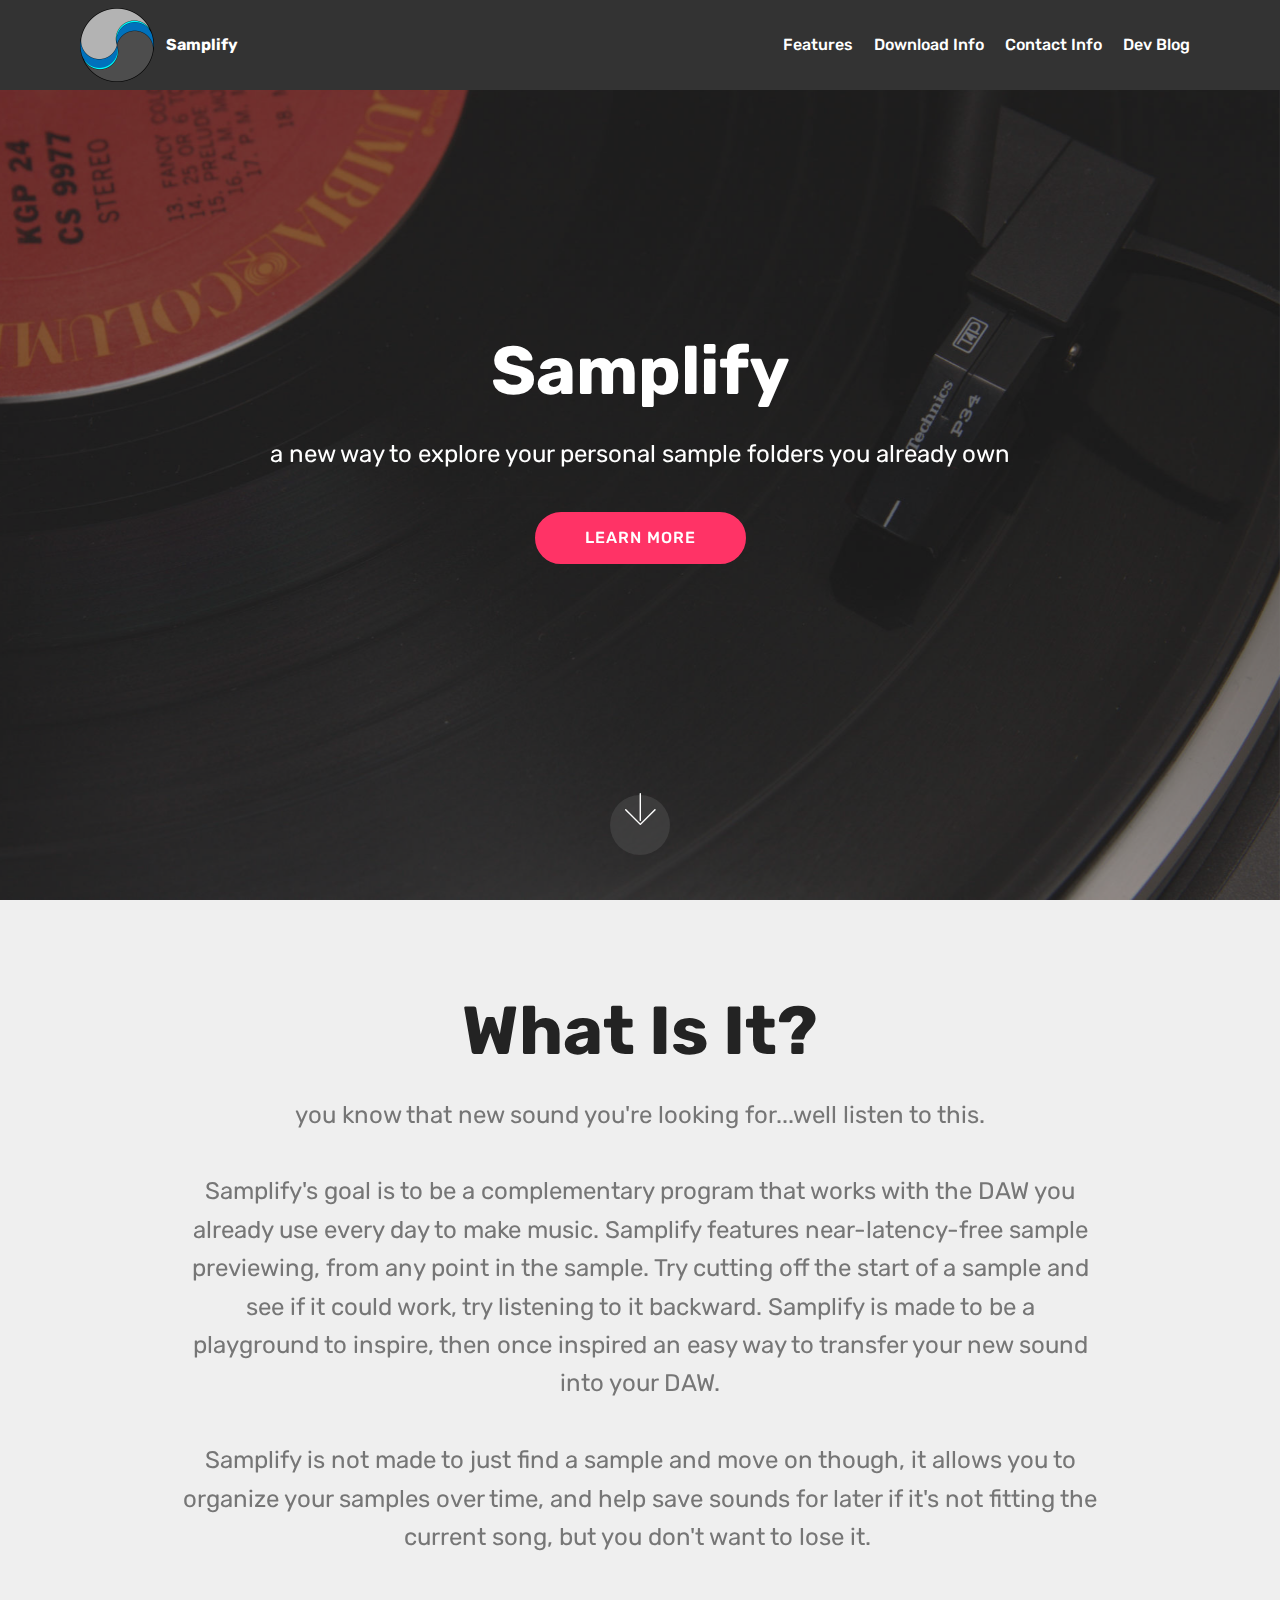
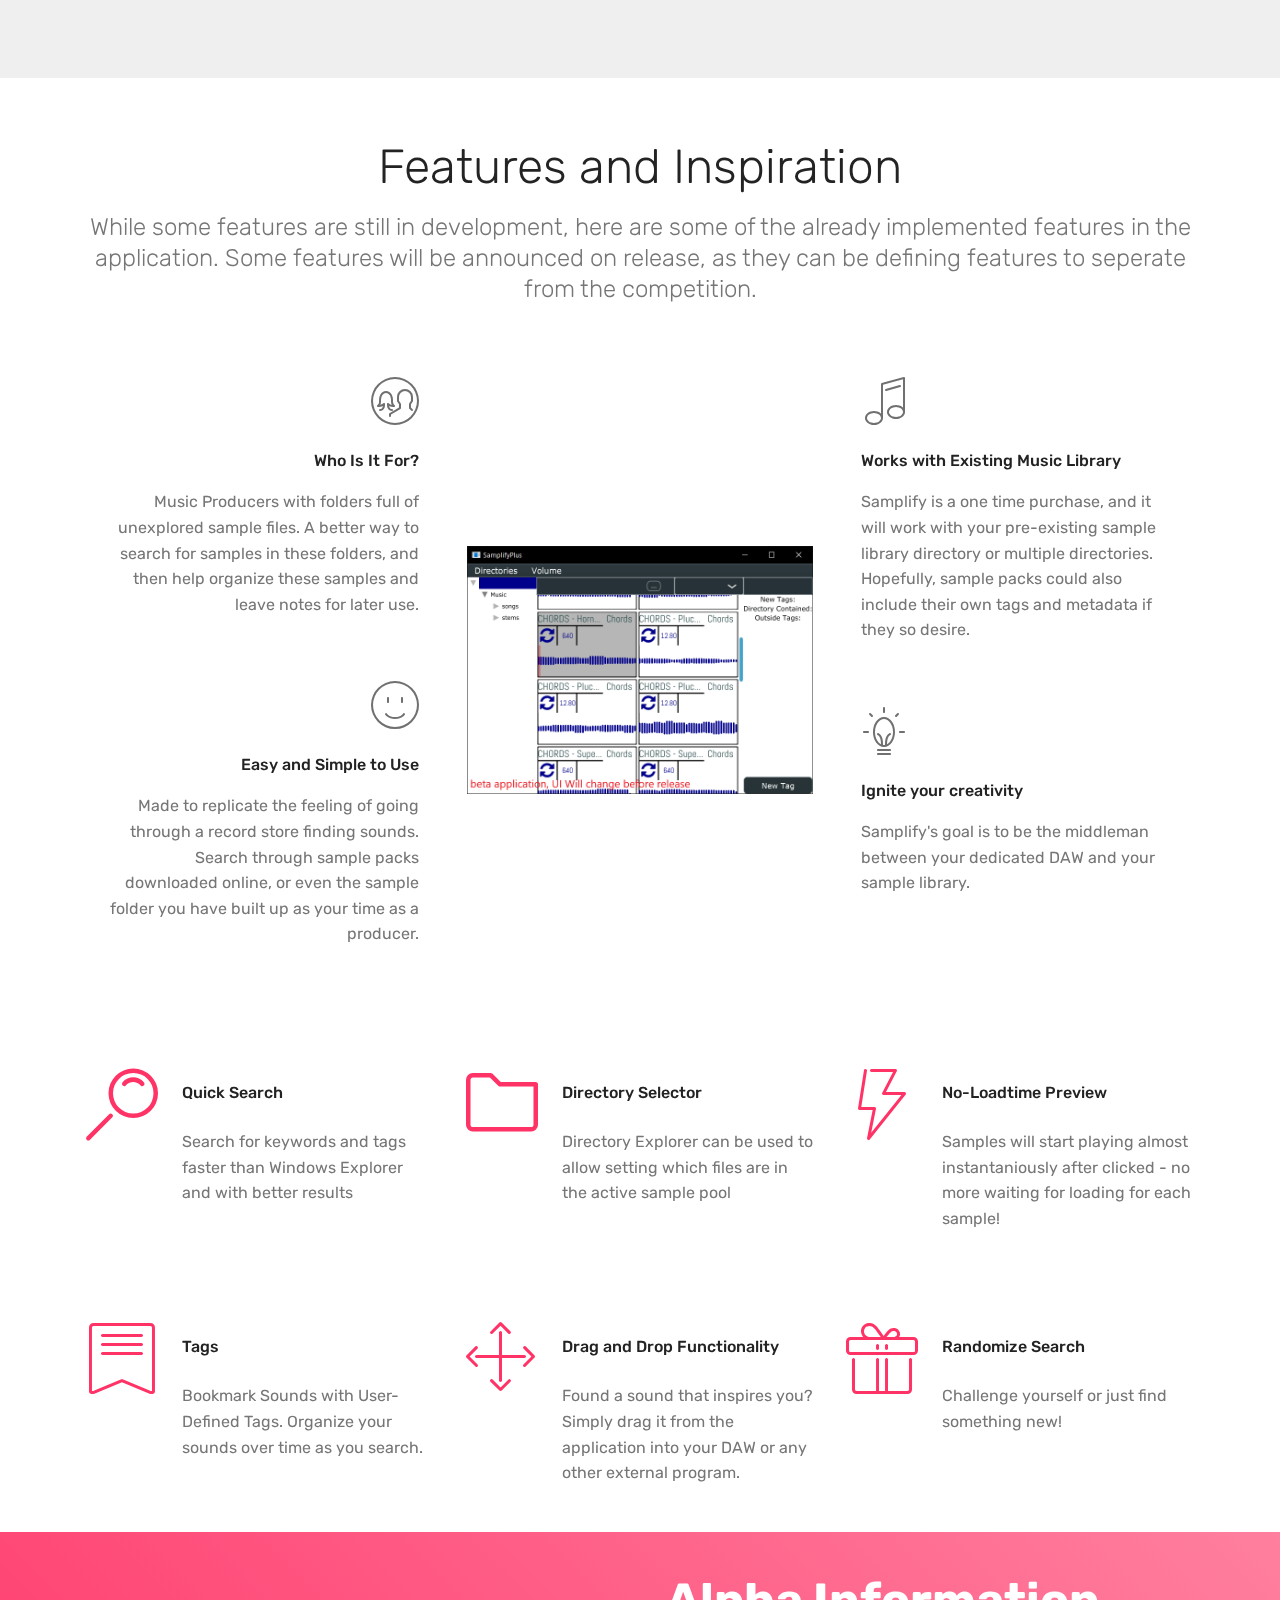
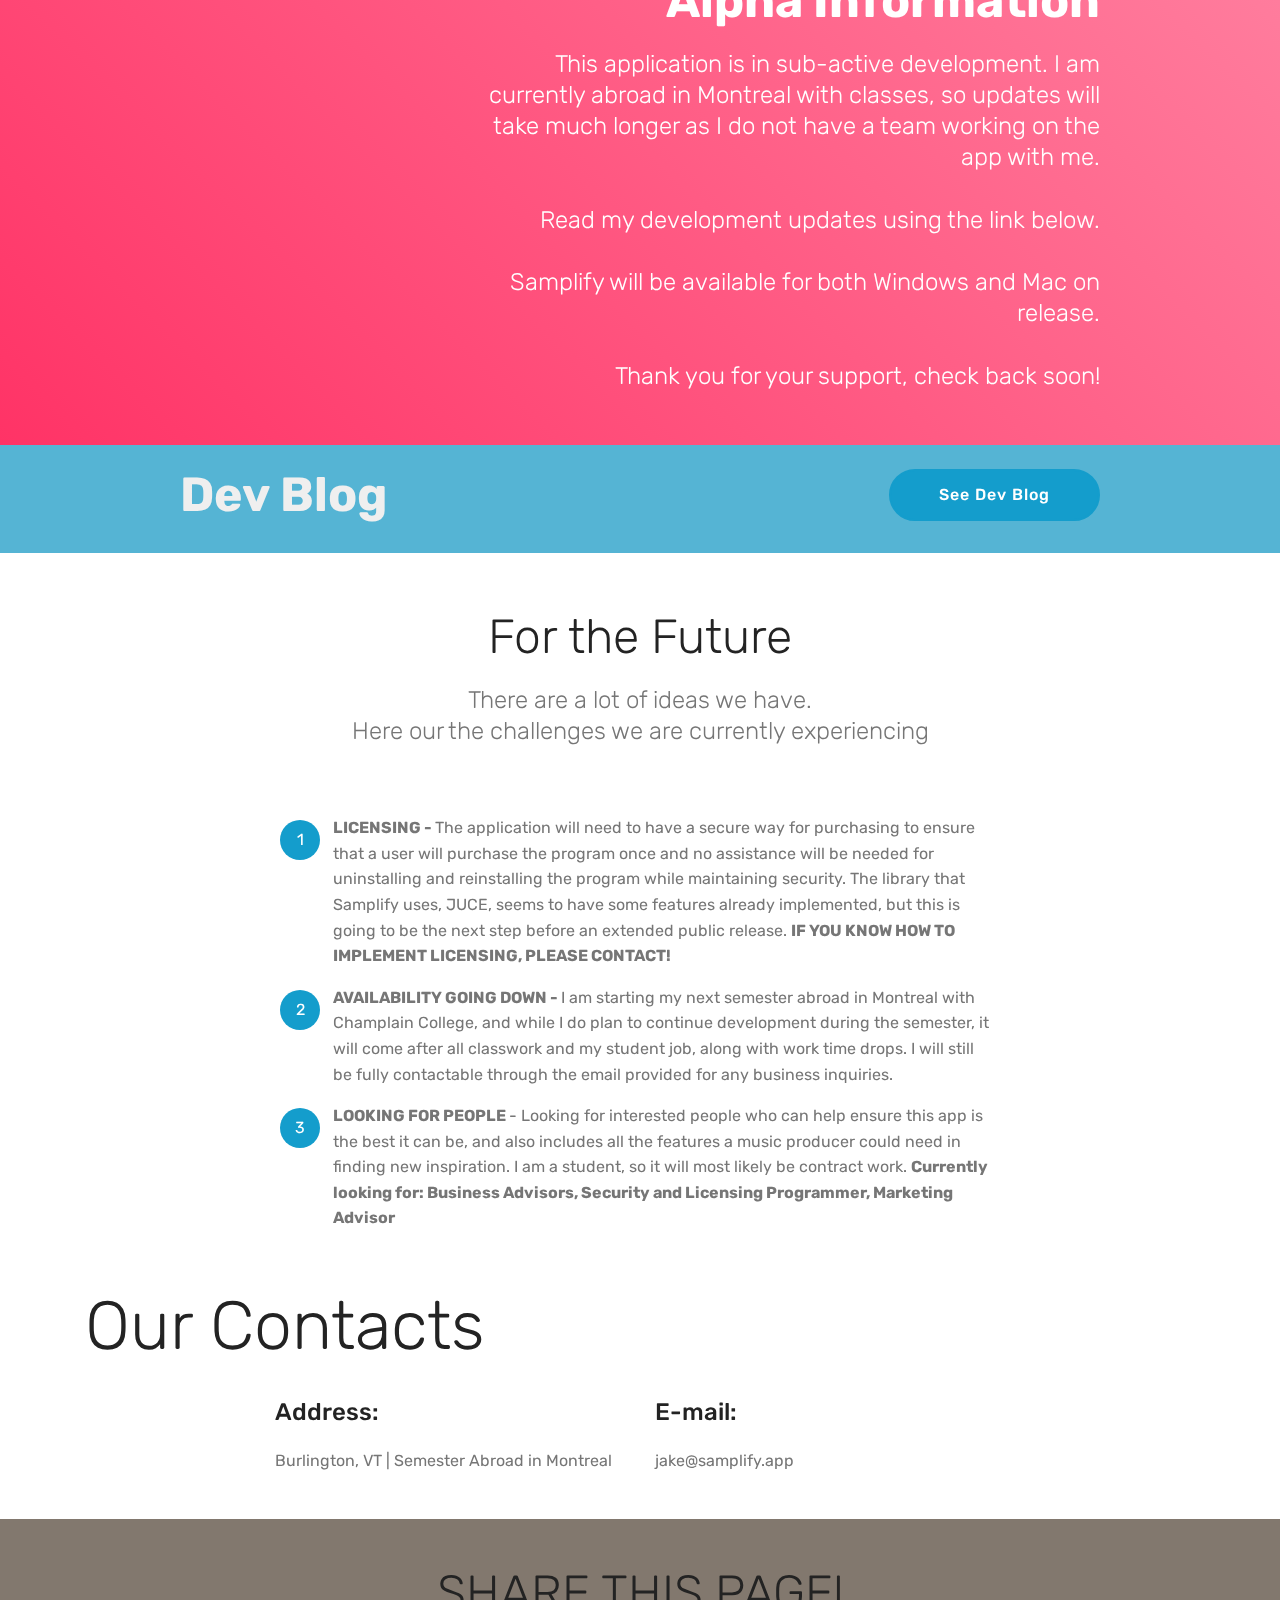
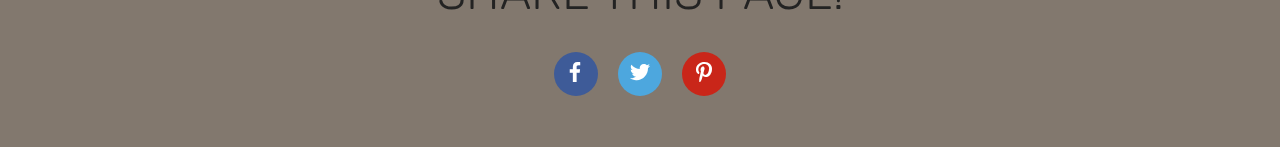
<file: Reference/mobirise site/index.html>
<!DOCTYPE html>
<html  >
<head>
  <!-- Site made with Mobirise Website Builder v4.10.7, https://mobirise.com -->
  <meta charset="UTF-8">
  <meta http-equiv="X-UA-Compatible" content="IE=edge">
  <meta name="generator" content="Mobirise v4.10.7, mobirise.com">
  <meta name="viewport" content="width=device-width, initial-scale=1, minimum-scale=1">
  <link rel="shortcut icon" href="assets/images/logo-148x148.png" type="image/x-icon">
  <meta name="description" content="">
  
  <title>Home</title>
  <link rel="stylesheet" href="assets/web/assets/mobirise-icons-bold/mobirise-icons-bold.css">
  <link rel="stylesheet" href="assets/web/assets/mobirise-icons/mobirise-icons.css">
  <link rel="stylesheet" href="assets/tether/tether.min.css">
  <link rel="stylesheet" href="assets/bootstrap/css/bootstrap.min.css">
  <link rel="stylesheet" href="assets/bootstrap/css/bootstrap-grid.min.css">
  <link rel="stylesheet" href="assets/bootstrap/css/bootstrap-reboot.min.css">
  <link rel="stylesheet" href="assets/socicon/css/styles.css">
  <link rel="stylesheet" href="assets/dropdown/css/style.css">
  <link rel="stylesheet" href="assets/theme/css/style.css">
  <link rel="stylesheet" href="assets/mobirise/css/mbr-additional.css" type="text/css">
  
  
  
</head>
<body>

<!-- Google Analytics -->
  <meta property="og:title" content="Samplify">
  <meta property="og:description" content="A New Way to Explore Your Sound Library.">
  <meta property="og:image" content="assets/images/tempsnip-752x538.png">
  <meta property="og:url" content="https://samplify.app">
  
  <meta property="twitter:title" content="Samplify">
  <meta property="twitter:description" content="A New Way to Explore Your Sound Library.">
  <meta property="twitter:image" content="assets/images/tempsnip-752x538.png">
  <meta property="twitter:url" content="https://samplify.app">
  
  <!-- Global site tag (gtag.js) - Google Analytics -->
	<script async src="https://www.googletagmanager.com/gtag/js?id=UA-145922695-1"></script>
	<script>
	  window.dataLayer = window.dataLayer || [];
	  function gtag(){dataLayer.push(arguments);}
	  gtag('js', new Date());

	  gtag('config', 'UA-145922695-1');
	</script>
<!-- /Google Analytics -->


  <section class="menu cid-rz4LOz7IQg" once="menu" id="menu1-0">

    

    <nav class="navbar navbar-expand beta-menu navbar-dropdown align-items-center navbar-fixed-top navbar-toggleable-sm">
        <button class="navbar-toggler navbar-toggler-right" type="button" data-toggle="collapse" data-target="#navbarSupportedContent" aria-controls="navbarSupportedContent" aria-expanded="false" aria-label="Toggle navigation">
            <div class="hamburger">
                <span></span>
                <span></span>
                <span></span>
                <span></span>
            </div>
        </button>
        <div class="menu-logo">
            <div class="navbar-brand">
                <span class="navbar-logo">
                    <a href="#top">
                         <img src="assets/images/logo-148x148.png" alt="Mobirise" title="" style="height: 4.6rem;">
                    </a>
                </span>
                <span class="navbar-caption-wrap"><a class="navbar-caption text-white display-4" href="index.html">
                        Samplify</a></span>
            </div>
        </div>
        <div class="collapse navbar-collapse" id="navbarSupportedContent">
            <ul class="navbar-nav nav-dropdown nav-right" data-app-modern-menu="true"><li class="nav-item">
                    <a class="nav-link link text-white display-4" href="index.html#header16-x">Features</a>
                </li>
                <li class="nav-item">
                    <a class="nav-link link text-white display-4" href="index.html#info2-f">
                        
                        Download Info</a>
                </li><li class="nav-item"><a class="nav-link link text-white display-4" href="index.html#contacts2-5" aria-expanded="true">Contact Info</a></li><li class="nav-item"><a class="nav-link link text-white display-4" href="page1.html#accordion1-q" aria-expanded="true">Dev Blog</a></li></ul>
            
        </div>
    </nav>
</section>

<section class="engine"><a href="https://mobirise.info/n">free simple website templates</a></section><section class="cid-rz4LRjuvwu mbr-fullscreen mbr-parallax-background" id="header2-1">

    

    <div class="mbr-overlay" style="opacity: 0.5; background-color: rgb(35, 35, 35);"></div>

    <div class="container align-center">
        <div class="row justify-content-md-center">
            <div class="mbr-white col-md-10">
                <h1 class="mbr-section-title mbr-bold pb-3 mbr-fonts-style display-1">
                    Samplify</h1>
                
                <p class="mbr-text pb-3 mbr-fonts-style display-5">
                    a new way to explore your personal sample folders you already own</p>
                <div class="mbr-section-btn"><a class="btn btn-md btn-secondary display-4" href="index.html#features12-c">LEARN MORE</a></div>
            </div>
        </div>
    </div>
    <div class="mbr-arrow hidden-sm-down" aria-hidden="true">
        <a href="#next">
            <i class="mbri-down mbr-iconfont"></i>
        </a>
    </div>
</section>

<section class="header1 cid-rDcrVz8Zlj" id="header16-x">

    

    

    <div class="container">
        <div class="row justify-content-md-center">
            <div class="col-md-10 align-center">
                <h1 class="mbr-section-title mbr-bold pb-3 mbr-fonts-style display-1">What Is It?</h1>
                
                <p class="mbr-text pb-3 mbr-fonts-style display-5">you know that new sound you're looking for...well listen to this.
<br>
<br>Samplify's goal is to be a complementary program that works with the DAW you already use every day to make music. Samplify features near-latency-free sample previewing, from any point in the sample. Try cutting off the start of a sample and see if it could work, try listening to it backward. Samplify is made to be a playground to inspire, then once inspired an easy way to transfer your new sound into your DAW.
<br>
<br>Samplify is not made to just find a sample and move on though, it allows you to organize your samples over time, and help save sounds for later if it's not fitting the current song, but you don't want to lose it.&nbsp;</p>
                
            </div>
        </div>
    </div>

</section>

<section class="features12 cid-rz4QsZWp4G" id="features12-c">
    
    

    

    <div class="container">
        <h2 class="mbr-section-title pb-2 mbr-fonts-style display-2">Features and Inspiration</h2>
        <h3 class="mbr-section-subtitle pb-3 mbr-fonts-style display-5">While some features are still in development, here are some of the already implemented features in the application. Some features will be announced on release, as they can be defining features to seperate from the competition.</h3>

        <div class="media-container-row pt-5">
            <div class="block-content align-right">
                <div class="card pl-3 pr-3 pb-5">
                    <div class="mbr-card-img-title">
                        <div class="card-img pb-3">
                             <span class="mbr-iconfont mbri-users"></span>
                        </div>
                        <div class="mbr-crt-title">
                            <h4 class="card-title py-2 mbr-crt-title mbr-fonts-style display-7">Who Is It For?</h4>
                        </div>
                    </div>                

                    <div class="card-box">
                        <p class="mbr-text mbr-section-text mbr-fonts-style display-7">Music Producers with folders full of unexplored sample files. A better way to search for samples in these folders, and then help organize these samples and leave notes for later use.</p>
                    </div>
                </div>

                <div class="card pl-3 pr-3">
                    <div class="mbr-card-img-title">
                        <div class="card-img pb-3">
                            <span class="mbr-iconfont mbri-smile-face"></span>
                        </div>
                        <div class="mbr-crt-title">
                            <h4 class="card-title py-2 mbr-crt-title mbr-fonts-style display-7">
                                Easy and Simple to Use
                            </h4>
                        </div>
                    </div>
                    <div class="card-box">
                        <p class="mbr-text mbr-section-text mbr-fonts-style display-7">
                            Made to replicate the feeling of going through a record store finding sounds. Search through sample packs downloaded online, or even the sample folder you have built up as your time as a producer.</p>
                    </div>
                </div>
            </div>

            <div class="mbr-figure m-auto" style="width: 37%;">
                <img src="assets/images/tempsnip-752x538.png" alt="Mobirise" title="">
            </div>

            <div class="block-content align-left">
                <div class="card pl-3 pr-3 pb-5">
                    <div class="mbr-card-img-title">
                        <div class="card-img pb-3">
                             <span class="mbr-iconfont mbri-music"></span>
                        </div>
                        <div class="mbr-crt-title">
                            <h4 class="card-title py-2 mbr-crt-title mbr-fonts-style display-7">
                                Works with Existing Music Library</h4>
                        </div>
                    </div>                

                    <div class="card-box">
                        <p class="mbr-text mbr-section-text mbr-fonts-style display-7">
                            Samplify is a one time purchase, and it will work with your pre-existing sample library directory or multiple directories. Hopefully, sample packs could also include their own tags and metadata if they so desire.</p>
                    </div>
                </div>

                <div class="card pl-3 pr-3">
                    <div class="mbr-card-img-title">
                        <div class="card-img pb-3">
                            <span class="mbr-iconfont mbri-idea"></span>
                        </div>
                        <div class="mbr-crt-title">
                            <h4 class="card-title py-2 mbr-crt-title mbr-fonts-style display-7">Ignite your creativity</h4>
                        </div>
                    </div>
                    <div class="card-box">
                        <p class="mbr-text mbr-section-text mbr-fonts-style display-7">
                            Samplify's goal is to be the middleman between your dedicated DAW and your sample library.</p>
                    </div>
                </div>
            </div>
        </div>
    </div>
</section>

<section class="features9 cid-rz4MIojRzE" id="features9-3">

    

    
    <div class="container">
        <div class="row justify-content-center">
            <div class="card p-3 col-12 col-md-6 col-lg-4">
                <div class="media-container-row">
                    <div class="card-img pr-2">
                        <span class="mbr-iconfont mbrib-search"></span>
                    </div>
                    <div class="card-box">
                        <h4 class="card-title py-3 mbr-fonts-style display-7">
                            Quick Search</h4>
                        <p class="mbr-text mbr-fonts-style display-7">
                           Search for keywords and tags faster than Windows Explorer and with better results
                        </p>
                    </div>
                </div>
            </div>

            <div class="card p-3 col-12 col-md-6 col-lg-4">
                <div class="media-container-row">
                    <div class="card-img pr-2">
                        <span class="mbr-iconfont mbrib-folder"></span>
                    </div>
                    <div class="card-box">
                        <h4 class="card-title py-3 mbr-fonts-style display-7">
                            Directory Selector</h4>
                        <p class="mbr-text mbr-fonts-style display-7">
                           Directory Explorer can be used to allow setting which files are in the active sample pool</p>
                    </div>
                </div>
            </div>

            <div class="card p-3 col-12 col-md-6 col-lg-4">
                <div class="media-container-row">
                    <div class="card-img pr-2">
                        <span class="mbr-iconfont mbri-speed"></span>
                    </div>
                    <div class="card-box">
                        <h4 class="card-title py-3 mbr-fonts-style display-7">
                            No-Loadtime Preview</h4>
                        <p class="mbr-text mbr-fonts-style display-7">Samples will start playing almost instantaniously after clicked - no more waiting for loading for each sample!</p>
                    </div>
                </div>
            </div>

            
        </div>
    </div>
</section>

<section class="features9 cid-rz4TwRSJOg" id="features9-e">

    

    
    <div class="container">
        <div class="row justify-content-center">
            <div class="card p-3 col-12 col-md-6 col-lg-4">
                <div class="media-container-row">
                    <div class="card-img pr-2">
                        <span class="mbr-iconfont mbri-bookmark"></span>
                    </div>
                    <div class="card-box">
                        <h4 class="card-title py-3 mbr-fonts-style display-7">
                            Tags</h4>
                        <p class="mbr-text mbr-fonts-style display-7">Bookmark Sounds with User-Defined Tags. Organize your sounds over time as you search.</p>
                    </div>
                </div>
            </div>

            <div class="card p-3 col-12 col-md-6 col-lg-4">
                <div class="media-container-row">
                    <div class="card-img pr-2">
                        <span class="mbr-iconfont mbri-drag-n-drop"></span>
                    </div>
                    <div class="card-box">
                        <h4 class="card-title py-3 mbr-fonts-style display-7">
                            Drag and Drop Functionality</h4>
                        <p class="mbr-text mbr-fonts-style display-7">
                           Found a sound that inspires you?<br>Simply drag it from the application into your DAW or any other external program.</p>
                    </div>
                </div>
            </div>

            <div class="card p-3 col-12 col-md-6 col-lg-4">
                <div class="media-container-row">
                    <div class="card-img pr-2">
                        <span class="mbr-iconfont mbri-gift"></span>
                    </div>
                    <div class="card-box">
                        <h4 class="card-title py-3 mbr-fonts-style display-7">
                            Randomize Search</h4>
                        <p class="mbr-text mbr-fonts-style display-7">
                           Challenge yourself or just find something new!</p>
                    </div>
                </div>
            </div>

            
        </div>
    </div>
</section>

<section class="mbr-section info2 cid-rz4X9EUew6" id="info2-f">

    

    

    <div class="container">
        <div class="row main justify-content-center">
            <div class="media-container-column col-12 col-lg-3 col-md-4">
                
            </div>
            <div class="media-container-column title col-12 col-lg-7 col-md-6">
                <h2 class="align-right mbr-bold mbr-white pb-3 mbr-fonts-style display-2">Alpha Information</h2>
                <h3 class="mbr-section-subtitle align-right mbr-light mbr-white mbr-fonts-style display-5">This application is in sub-active development. I am currently abroad in Montreal with classes, so updates will take much longer as I do not have a team working on the app with me.<br><br><div><span style="font-size: 1.5rem; background-color: initial;">Read my development updates using the link below.</span><br></div><div><br></div><div>Samplify will be available for both Windows and Mac on release.</div><div><br></div><div>Thank you for your support, check back soon!</div></h3>
            </div>
        </div>
    </div>
</section>

<section class="mbr-section info1 cid-rBByIBV6qf" id="info1-o">

    

    
    <div class="container">
        <div class="row justify-content-center content-row">
            <div class="media-container-column title col-12 col-lg-7 col-md-6">
                
                <h2 class="align-left mbr-bold mbr-fonts-style display-2">Dev Blog</h2>
            </div>
            <div class="media-container-column col-12 col-lg-3 col-md-4">
                <div class="mbr-section-btn align-right py-4"><a class="btn btn-primary display-4" href="page1.html#accordion1-q">See Dev Blog</a></div>
            </div>
        </div>
    </div>
</section>

<section class="mbr-section content4 cid-rzJ17ITjFY" id="content4-i">

    

    <div class="container">
        <div class="media-container-row">
            <div class="title col-12 col-md-8">
                <h2 class="align-center pb-3 mbr-fonts-style display-2">For the Future</h2>
                <h3 class="mbr-section-subtitle align-center mbr-light mbr-fonts-style display-5">There are a lot of ideas we have.<br>Here our the challenges we are currently experiencing</h3>
                
            </div>
        </div>
    </div>
</section>

<section class="mbr-section article content11 cid-rzJ1pjeJtt" id="content11-j">
     

    <div class="container">
        <div class="media-container-row">
            <div class="mbr-text counter-container col-12 col-md-8 mbr-fonts-style display-7">
                <ol>
                    <li><strong>LICENSING - </strong>The application will need to have a secure way for purchasing to ensure that a user will purchase the program once and no assistance will be needed for uninstalling and reinstalling the program while maintaining security. The library that Samplify uses, JUCE, seems to have some features already implemented, but this is going to be the next step before an extended public release.&nbsp;<strong>IF YOU KNOW HOW TO IMPLEMENT LICENSING, PLEASE CONTACT!</strong></li>
                    <li><strong>AVAILABILITY GOING DOWN - </strong>I am starting my next semester abroad in Montreal with Champlain College, and while I do plan to continue development during the semester, it will come after all classwork and my student job, along with work time drops. I will still be fully contactable through the email provided for any business inquiries.</li>
                    <li><strong>LOOKING FOR PEOPLE&nbsp;</strong>- 
Looking for interested people who can help ensure this app is the best it can be, and also includes all the features a music producer could need in finding new inspiration. I am a student, so it will most likely be contract work.&nbsp;<strong>Currently looking for: Business Advisors,  Security and Licensing Programmer, Marketing Advisor</strong></li>
                </ol>
            </div>
        </div>
    </div>
</section>

<section class="mbr-section contacts2 cid-rz4N1LQY9K" id="contacts2-5">
    <!---->
    
    <!---->
    <!--Overlay-->
    
    <!--Container-->
    <div class="container">
        <div class="row">
            <!--Titles-->
            <div class="title col-12">
                <h2 class="align-left mbr-fonts-style display-1">
                    Our Contacts
                </h2>
                
            </div>
            <div class="col-12">
                <div class="row justify-content-center">
                    <div class="col-12 col-md-4">
                        <div class="b b-adress">
                            <h5 class="align-left mbr-fonts-style m-0 display-5">
                                Address:
                            </h5>
                            <p class="mbr-text align-left mbr-fonts-style display-7">
                                Burlington, VT | Semester Abroad in Montreal</p>
                        </div>
                    </div>
                    
                    <div class="col-12 col-md-4">
                        <div class="b b-mail">
                            <h5 class="align-left mbr-fonts-style m-0 display-5">
                                E-mail:
                            </h5>
                            <p class="mbr-text align-left mbr-fonts-style display-7">
                                jake@samplify.app</p>
                        </div>
                    </div>
                </div>
            </div>
        </div>
    </div>
</section>

<section class="cid-rz4NauP1jY" id="social-buttons3-6">
    
    

    

    <div class="container">
        <div class="media-container-row">
            <div class="col-md-8 align-center">
                <h2 class="pb-3 mbr-section-title mbr-fonts-style display-2">
                    SHARE THIS PAGE!
                </h2>
                <div>
                    <div class="mbr-social-likes">
                        <span class="btn btn-social socicon-bg-facebook facebook mx-2" title="Share link on Facebook">
                            <i class="socicon socicon-facebook"></i>
                        </span>
                        <span class="btn btn-social twitter socicon-bg-twitter mx-2" title="Share link on Twitter">
                            <i class="socicon socicon-twitter"></i>
                        </span>
                        
                        
                        
                        <span class="btn btn-social pinterest socicon-bg-pinterest mx-2" title="Share link on Pinterest">
                            <i class="socicon socicon-pinterest"></i>
                        </span>
                        
                    </div>
                </div>
            </div>
        </div>
    </div>
</section>


  <script src="assets/web/assets/jquery/jquery.min.js"></script>
  <script src="assets/tether/tether.min.js"></script>
  <script src="assets/popper/popper.min.js"></script>
  <script src="assets/bootstrap/js/bootstrap.min.js"></script>
  <script src="assets/smoothscroll/smooth-scroll.js"></script>
  <script src="assets/touchswipe/jquery.touch-swipe.min.js"></script>
  <script src="assets/parallax/jarallax.min.js"></script>
  <script src="assets/sociallikes/social-likes.js"></script>
  <script src="assets/dropdown/js/nav-dropdown.js"></script>
  <script src="assets/dropdown/js/navbar-dropdown.js"></script>
  <script src="assets/theme/js/script.js"></script>
  
  
</body>
</html>
</file>
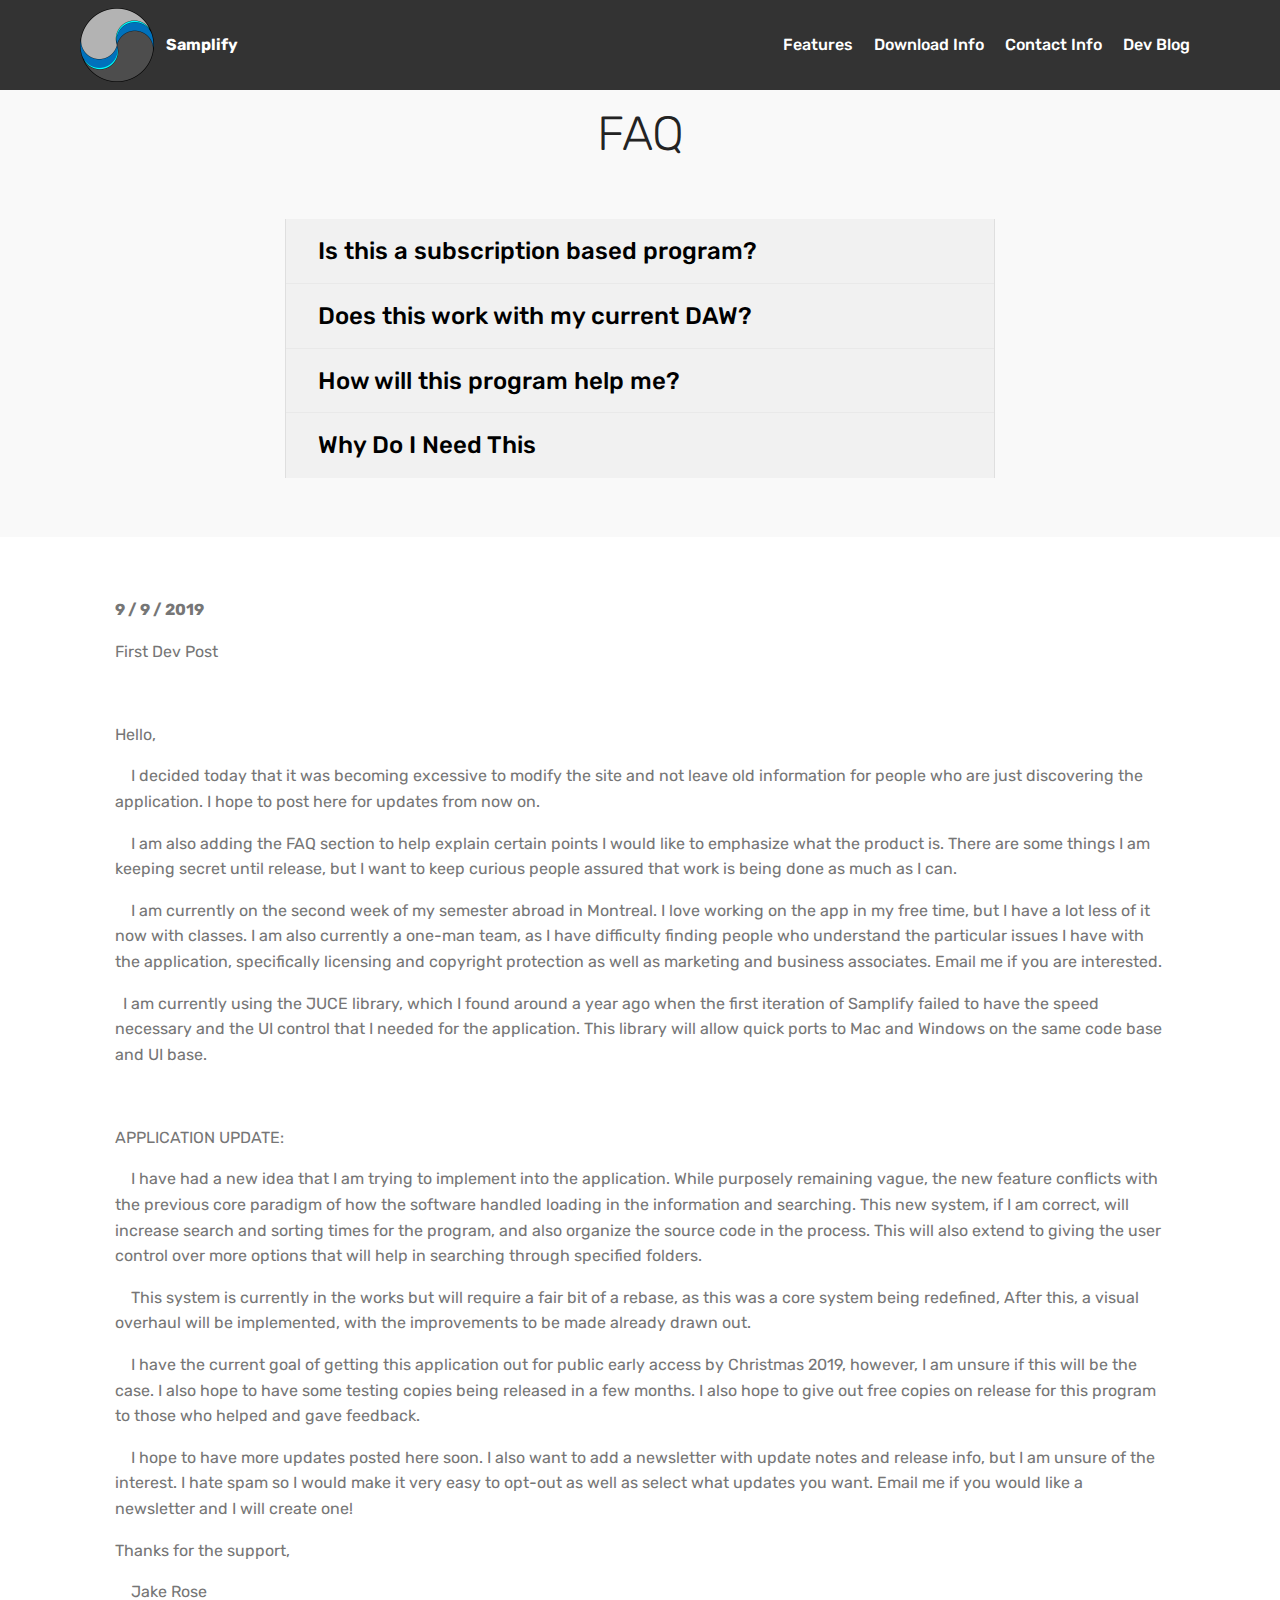
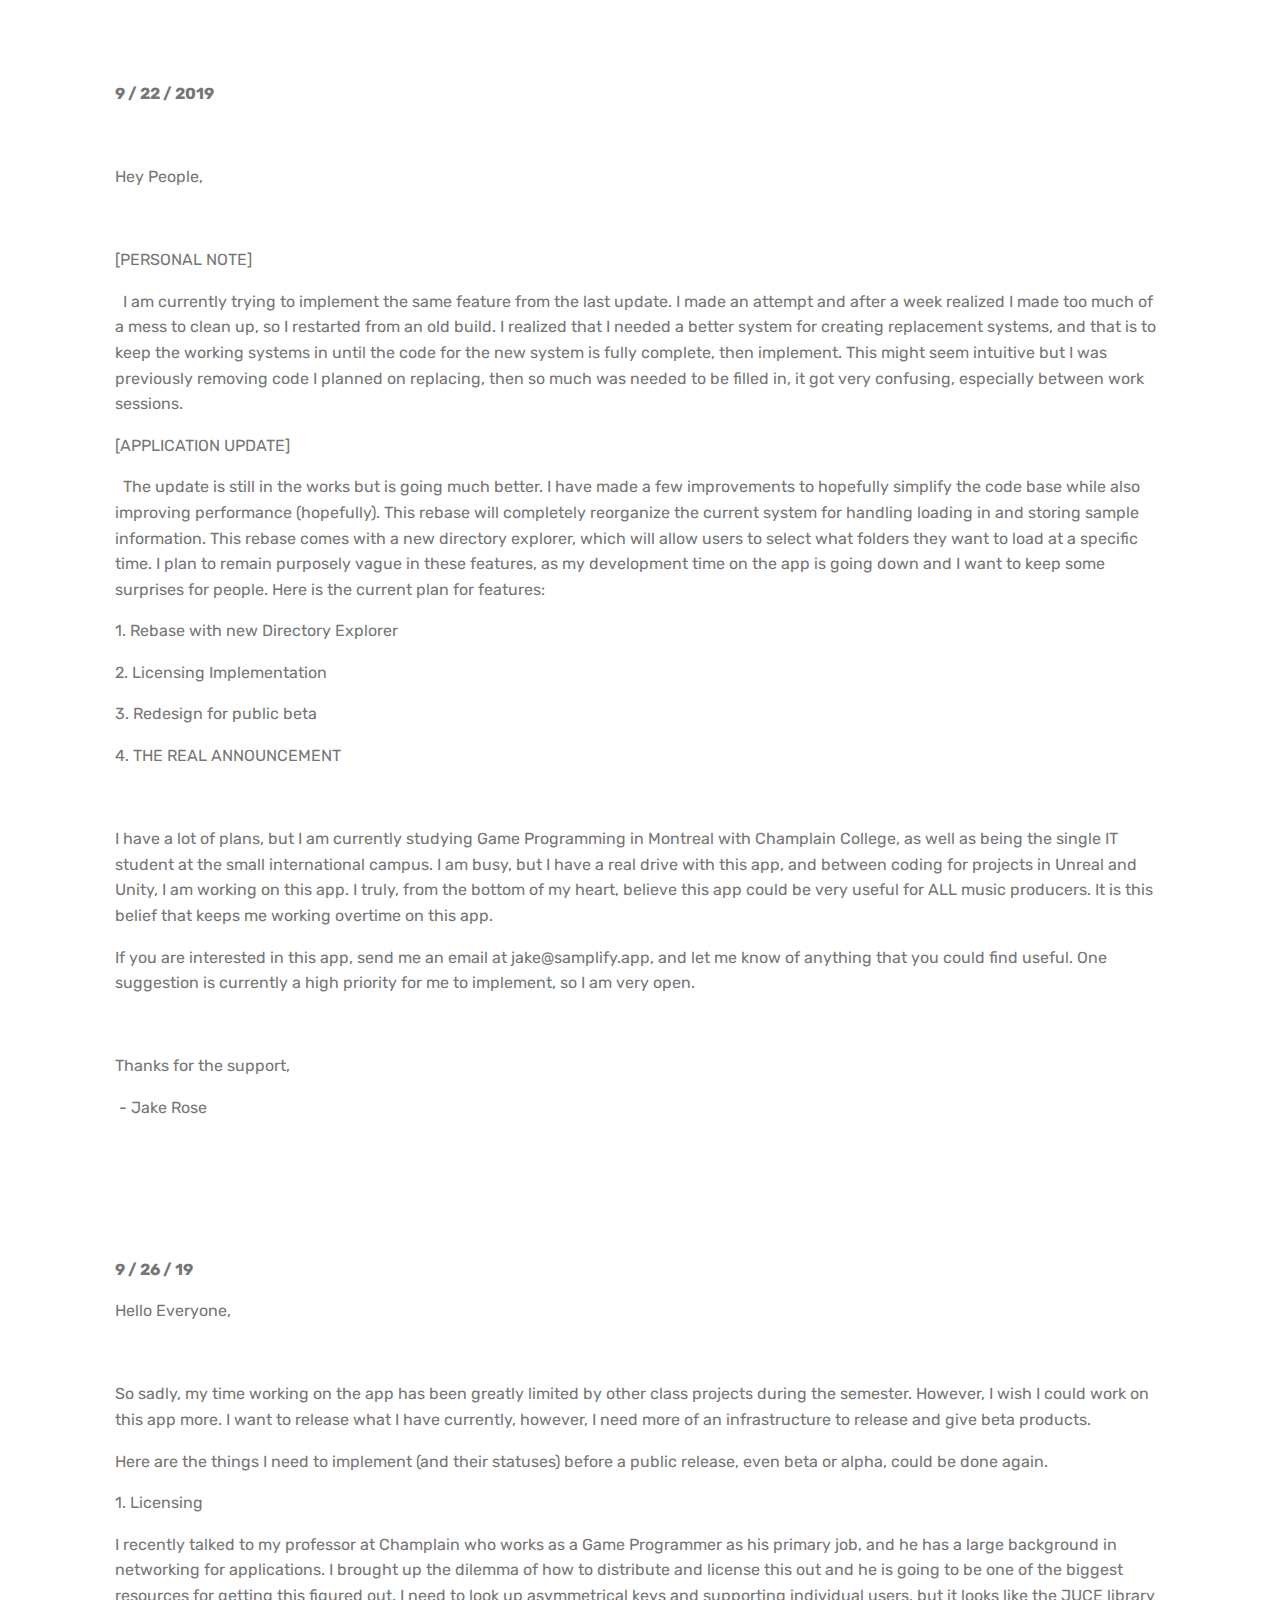
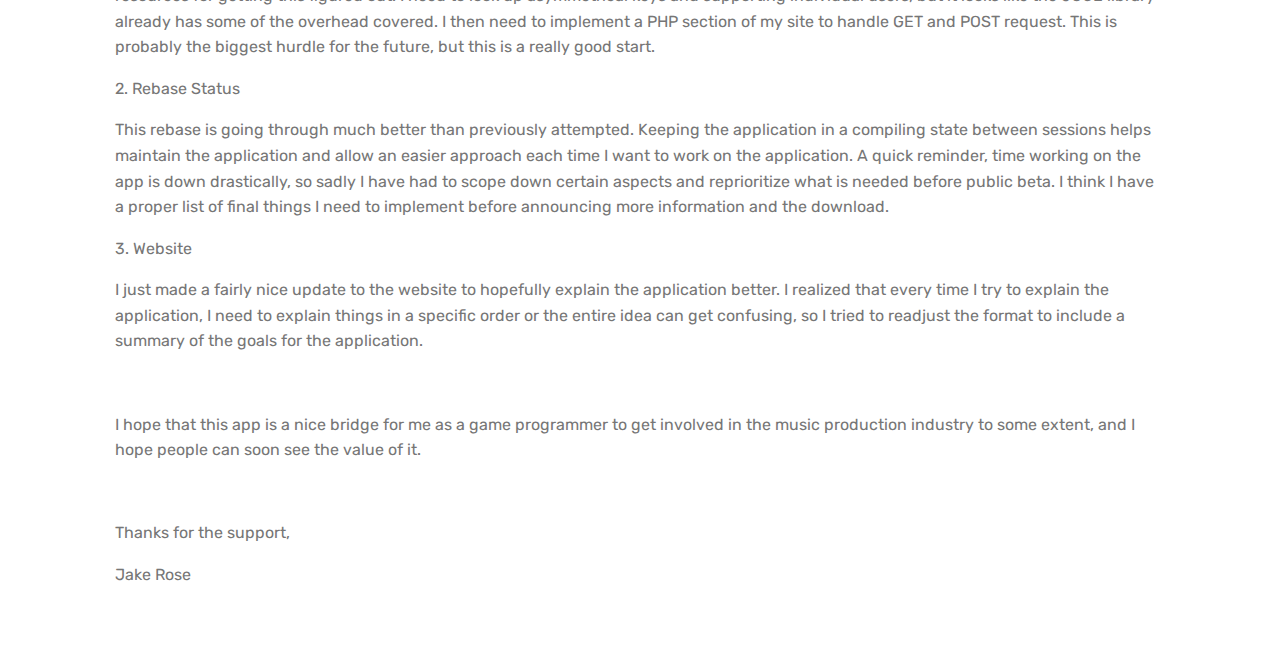
<file: Reference/mobirise site/page1.html>
<!DOCTYPE html>
<html  >
<head>
  <!-- Site made with Mobirise Website Builder v4.10.7, https://mobirise.com -->
  <meta charset="UTF-8">
  <meta http-equiv="X-UA-Compatible" content="IE=edge">
  <meta name="generator" content="Mobirise v4.10.7, mobirise.com">
  <meta name="viewport" content="width=device-width, initial-scale=1, minimum-scale=1">
  <link rel="shortcut icon" href="assets/images/logo-148x148.png" type="image/x-icon">
  <meta name="description" content="Site Generator Description">
  
  <title>Blog</title>
  <link rel="stylesheet" href="assets/web/assets/mobirise-icons/mobirise-icons.css">
  <link rel="stylesheet" href="assets/tether/tether.min.css">
  <link rel="stylesheet" href="assets/bootstrap/css/bootstrap.min.css">
  <link rel="stylesheet" href="assets/bootstrap/css/bootstrap-grid.min.css">
  <link rel="stylesheet" href="assets/bootstrap/css/bootstrap-reboot.min.css">
  <link rel="stylesheet" href="assets/dropdown/css/style.css">
  <link rel="stylesheet" href="assets/theme/css/style.css">
  <link rel="stylesheet" href="assets/mobirise/css/mbr-additional.css" type="text/css">
  
  
  
</head>
<body>

<!-- Google Analytics -->
  <meta property="og:title" content="Samplify">
  <meta property="og:description" content="A New Way to Explore Your Sound Library.">
  <meta property="og:image" content="assets/images/tempsnip-752x538.png">
  <meta property="og:url" content="https://samplify.app">
  
  <meta property="twitter:title" content="Samplify">
  <meta property="twitter:description" content="A New Way to Explore Your Sound Library.">
  <meta property="twitter:image" content="assets/images/tempsnip-752x538.png">
  <meta property="twitter:url" content="https://samplify.app">
  
  <!-- Global site tag (gtag.js) - Google Analytics -->
	<script async src="https://www.googletagmanager.com/gtag/js?id=UA-145922695-1"></script>
	<script>
	  window.dataLayer = window.dataLayer || [];
	  function gtag(){dataLayer.push(arguments);}
	  gtag('js', new Date());

	  gtag('config', 'UA-145922695-1');
	</script>
<!-- /Google Analytics -->


  <section class="menu cid-rz4LOz7IQg" once="menu" id="menu1-p">

    

    <nav class="navbar navbar-expand beta-menu navbar-dropdown align-items-center navbar-fixed-top navbar-toggleable-sm">
        <button class="navbar-toggler navbar-toggler-right" type="button" data-toggle="collapse" data-target="#navbarSupportedContent" aria-controls="navbarSupportedContent" aria-expanded="false" aria-label="Toggle navigation">
            <div class="hamburger">
                <span></span>
                <span></span>
                <span></span>
                <span></span>
            </div>
        </button>
        <div class="menu-logo">
            <div class="navbar-brand">
                <span class="navbar-logo">
                    <a href="#top">
                         <img src="assets/images/logo-148x148.png" alt="Mobirise" title="" style="height: 4.6rem;">
                    </a>
                </span>
                <span class="navbar-caption-wrap"><a class="navbar-caption text-white display-4" href="index.html">
                        Samplify</a></span>
            </div>
        </div>
        <div class="collapse navbar-collapse" id="navbarSupportedContent">
            <ul class="navbar-nav nav-dropdown nav-right" data-app-modern-menu="true"><li class="nav-item">
                    <a class="nav-link link text-white display-4" href="index.html#header16-x">Features</a>
                </li>
                <li class="nav-item">
                    <a class="nav-link link text-white display-4" href="index.html#info2-f">
                        
                        Download Info</a>
                </li><li class="nav-item"><a class="nav-link link text-white display-4" href="index.html#contacts2-5" aria-expanded="true">Contact Info</a></li><li class="nav-item"><a class="nav-link link text-white display-4" href="page1.html#accordion1-q" aria-expanded="true">Dev Blog</a></li></ul>
            
        </div>
    </nav>
</section>

<section class="engine"><a href="https://mobirise.info/j">website templates</a></section><section class="accordion1 cid-rBBz5I88uo" id="accordion1-q">

    

    
    <div class="container">
        <div class="media-container-row">
            <div class="col-12 col-md-8">
                <div class="section-head text-center space30">
                    <h2 class="mbr-section-title pb-5 mbr-fonts-style display-2">
                        FAQ</h2>
                </div>
                <div class="clearfix"></div>
                <div id="bootstrap-accordion_1" class="panel-group accordionStyles accordion" role="tablist" aria-multiselectable="true">
                    <div class="card">
                        <div class="card-header" role="tab" id="headingOne">
                            <a role="button" class="panel-title collapsed text-black" data-toggle="collapse" data-core="" href="#collapse1_1" aria-expanded="false" aria-controls="collapse1">
                                <h4 class="mbr-fonts-style display-5">Is this a subscription based program?</h4>
                            </a>
                        </div>
                        <div id="collapse1_1" class="panel-collapse noScroll collapse " role="tabpanel" aria-labelledby="headingOne" data-parent="#bootstrap-accordion_1">
                            <div class="panel-body p-4">
                                <p class="mbr-fonts-style panel-text display-7">
                                   Unlike other programs, such as Splice, this program is not made to sell you samples. This program is meant to help music producers (and other professionals) look through large list and directories full of samples they have already collected, and help increase the speed (and fun) of looking for new sounds. Look through purchased sample packs, look through your own personal recorded sample library, or look through both with ease.</p>
                            </div>
                        </div>
                    </div>
                    <div class="card">
                        <div class="card-header" role="tab" id="headingTwo">
                            <a role="button" class="collapsed panel-title text-black" data-toggle="collapse" data-core="" href="#collapse2_1" aria-expanded="false" aria-controls="collapse2">
                                <h4 class="mbr-fonts-style display-5">Does this work with my current DAW?</h4>
                            </a>
                            
                        </div>
                        <div id="collapse2_1" class="panel-collapse noScroll collapse" role="tabpanel" aria-labelledby="headingTwo" data-parent="#bootstrap-accordion_1">
                            <div class="panel-body p-4">
                                <p class="mbr-fonts-style panel-text display-7">Yes, this application will work with all DAWS on public release and is currently being tested while producing music using Ableton. It is made to work in tandem with the programs, with simple drag-and-drop functionality from the program into your DAW of choice.<br><br>A VST version is planned to be released as well to ensure compatibility and allow the quick response of the audio driver the user is using already.</p>
                            </div>
                        </div>
                    </div>
                    <div class="card">
                        <div class="card-header" role="tab" id="headingThree">
                            <a role="button" class="collapsed text-black panel-title" data-toggle="collapse" data-core="" href="#collapse3_1" aria-expanded="false" aria-controls="collapse3">
                                <h4 class="mbr-fonts-style display-5">How will this program help me?</h4>
                            </a>
                        </div>
                        <div id="collapse3_1" class="panel-collapse noScroll collapse" role="tabpanel" aria-labelledby="headingThree" data-parent="#bootstrap-accordion_1">
                            <div class="panel-body p-4">
                                <p class="mbr-fonts-style panel-text display-7">Samplify's goal is to help musicians not just find the sounds they're looking for but to help find new sounds that they didn't know they were looking for. Samplify's randomizer will allow searching through randomly listed samples, and with lighting fast sample previewing and a UI that shows you the information you actually want to see, finding a new sound is just a few clicks away. </p>
                            </div>
                        </div>
                    </div>
                    <div class="card">
                        <div class="card-header" role="tab" id="headingFour">
                            <a role="button" class="collapsed panel-title text-black" data-toggle="collapse" data-core="" href="#collapse4_1" aria-expanded="false" aria-controls="collapse4">
                                <h4 class="mbr-fonts-style display-5">Why Do I Need This</h4>
                            </a> 
                        </div>
                        <div id="collapse4_1" class="panel-collapse noScroll collapse" role="tabpanel" aria-labelledby="headingFour" data-parent="#bootstrap-accordion_1">
                            <div class="panel-body p-4">
                                <p class="mbr-fonts-style panel-text display-7">
                                   This application can greatly speed up the time it takes to find new sounds. I wanted to introduce a way that not only speeds up the process, but makes it much more fufilling, and also allows other, branching ideas to be safely stashed away until you complete the current project, then it lets you get back to the new idea you discovered prior.</p>
                            </div>
                        </div>
                    </div>
                    
                    
                </div>
            </div>
        </div>
    </div>
</section>

<section class="mbr-section article content3 cid-rBBA16X09C" id="content3-v">
      
     

    <div class="container">
        <div class="media-container-row">
            <div class="row col-12 col-md-12">
                <div class="col-12 mbr-text mbr-fonts-style col-md-12 display-7">
                     <p><strong>9 / 9 / 2019</strong></p><p>First Dev Post</p><p><br></p><p>Hello,</p><p>&nbsp; &nbsp; I decided today that it was becoming excessive to modify the site and not leave old information for people who are just discovering the application. I hope to post here for updates from now on.</p><p>&nbsp; &nbsp; I am also adding the FAQ section to help explain certain points I would like to emphasize what the product is. There are some things I am keeping secret until release, but I want to keep curious people assured that work is being done as much as I can.</p><p>&nbsp; &nbsp; I am currently on the second week of my semester abroad in Montreal. I love working on the app in my free time, but I have a lot less of it now with classes. I am also currently a one-man team, as I have difficulty finding people who understand the particular issues I have with the application, specifically licensing and copyright protection as well as marketing and business associates. Email me if you are interested.</p><p>&nbsp; I am currently using the JUCE library, which I found around a year ago when the first iteration of Samplify failed to have the speed necessary and the UI control that I needed for the application. This library will allow quick ports to Mac and Windows on the same code base and UI base.</p><p><br></p><p>APPLICATION UPDATE:</p><p>&nbsp; &nbsp; I have had a new idea that I am trying to implement into the application. While purposely remaining vague, the new feature conflicts with the previous core paradigm of how the software handled loading in the information and searching. This new system, if I am correct, will increase search and sorting times for the program, and also organize the source code in the process. This will also extend to giving the user control over more options that will help in searching through specified folders.</p><p>&nbsp; &nbsp; This system is currently in the works but will require a fair bit of a rebase, as this was a core system being redefined, After this, a visual overhaul will be implemented, with the improvements to be made already drawn out.</p><p>&nbsp; &nbsp; I have the current goal of getting this application out for public early access by Christmas 2019, however, I am unsure if this will be the case. I also hope to have some testing copies being released in a few months. I also hope to give out free copies on release for this program to those who helped and gave feedback.</p><p>&nbsp; &nbsp; I hope to have more updates posted here soon. I also want to add a newsletter with update notes and release info, but I am unsure of the interest. I hate spam so I would make it very easy to opt-out as well as select what updates you want. Email me if you would like a newsletter and I will create one!</p><p>Thanks for the support,</p><p>&nbsp; &nbsp; Jake Rose</p>
                </div>
                
                
            </div>
        </div>
    </div>
</section>

<section class="mbr-section article content3 cid-rCQjkNSowB" id="content3-w">
      
     

    <div class="container">
        <div class="media-container-row">
            <div class="row col-12 col-md-12">
                <div class="col-12 mbr-text mbr-fonts-style col-md-12 display-7">
                     <p><strong>9 / 22 / 2019</strong></p><p><br></p><p>Hey People,</p><p><br></p><p>[PERSONAL NOTE]</p><p>&nbsp; I am currently trying to implement the same feature from the last update. I made an attempt and after a week realized I made too much of a mess to clean up, so I restarted from an old build. I realized that I needed a better system for creating replacement systems, and that is to keep the working systems in until the code for the new system is fully complete, then implement. This might seem intuitive but I was previously removing code I planned on replacing, then so much was needed to be filled in, it got very confusing, especially between work sessions.</p><p>[APPLICATION UPDATE]</p><p>&nbsp; The update is still in the works but is going much better. I have made a few improvements to hopefully simplify the code base while also improving performance (hopefully). This rebase will completely reorganize the current system for handling loading in and storing sample information. This rebase comes with a new directory explorer, which will allow users to select what folders they want to load at a specific time. I plan to remain purposely vague in these features, as my development time on the app is going down and I want to keep some surprises for people. Here is the current plan for features:</p><p>1. Rebase with new Directory Explorer</p><p>2. Licensing Implementation</p><p>3. Redesign for public beta</p><p>4. THE REAL ANNOUNCEMENT</p><p><br></p><p>I have a lot of plans, but I am currently studying Game Programming in Montreal with Champlain College, as well as being the single IT student at the small international campus. I am busy, but I have a real drive with this app, and between coding for projects in Unreal and Unity, I am working on this app. I truly, from the bottom of my heart, believe this app could be very useful for ALL music producers. It is this belief that keeps me working overtime on this app.&nbsp;</p><p>If you are interested in this app, send me an email at jake@samplify.app, and let me know of anything that you could find useful. One suggestion is currently a high priority for me to implement, so I am very open.</p><p><br></p><p>Thanks for the support,</p><p>&nbsp;- Jake Rose</p>
                </div>
                
                
            </div>
        </div>
    </div>
</section>

<section class="mbr-section article content3 cid-rDcu5ylX25" id="content3-y">
      
     

    <div class="container">
        <div class="media-container-row">
            <div class="row col-12 col-md-12">
                <div class="col-12 mbr-text mbr-fonts-style col-md-12 display-7">
                     <p><strong>9 / 26 / 19</strong></p><p>Hello Everyone,</p><p><br></p><p>So sadly, my time working on the app has been greatly limited by other class projects during the semester. However, I wish I could work on this app more. I want to release what I have currently, however, I need more of an infrastructure to release and give beta products.&nbsp;</p><p>Here are the things I need to implement (and their statuses) before a public release, even beta or alpha, could be done again.</p><p>1. Licensing</p><p>I recently talked to my professor at Champlain who works as a Game Programmer as his primary job, and he has a large background in networking for applications. I brought up the dilemma of how to distribute and license this out and he is going to be one of the biggest resources for getting this figured out. I need to look up asymmetrical keys and supporting individual users, but it looks like the JUCE library already has some of the overhead covered. I then need to implement a PHP section of my site to handle GET and POST request. This is probably the biggest hurdle for the future, but this is a really good start.</p><p>2. Rebase Status</p><p>This rebase is going through much better than previously attempted. Keeping the application in a compiling state between sessions helps maintain the application and allow an easier approach each time I want to work on the application. A quick reminder, time working on the app is down drastically, so sadly I have had to scope down certain aspects and reprioritize what is needed before public beta. I think I have a proper list of final things I need to implement before announcing more information and the download.</p><p>3. Website</p><p>I just made a fairly nice update to the website to hopefully explain the application better. I realized that every time I try to explain the application, I need to explain things in a specific order or the entire idea can get confusing, so I tried to readjust the format to include a summary of the goals for the application.</p><p><br></p><p>I hope that this app is a nice bridge for me as a game programmer to get involved in the music production industry to some extent, and I hope people can soon see the value of it.&nbsp;</p><p><br></p><p>Thanks for the support,</p><p>Jake Rose</p>
                </div>
                
                
            </div>
        </div>
    </div>
</section>


  <script src="assets/web/assets/jquery/jquery.min.js"></script>
  <script src="assets/popper/popper.min.js"></script>
  <script src="assets/tether/tether.min.js"></script>
  <script src="assets/bootstrap/js/bootstrap.min.js"></script>
  <script src="assets/smoothscroll/smooth-scroll.js"></script>
  <script src="assets/dropdown/js/nav-dropdown.js"></script>
  <script src="assets/dropdown/js/navbar-dropdown.js"></script>
  <script src="assets/touchswipe/jquery.touch-swipe.min.js"></script>
  <script src="assets/mbr-switch-arrow/mbr-switch-arrow.js"></script>
  <script src="assets/theme/js/script.js"></script>
  
  
</body>
</html>
</file>
<file: Reference/mobirise site/assets/web/assets/mobirise-icons-bold/mobirise-icons-bold.css>
@font-face {
  font-family: 'mobirise-icons-bold';
  src:  url('mobirise-icons-bold.eot?m1l4yr');
  src:  url('mobirise-icons-bold.eot?m1l4yr#iefix') format('embedded-opentype'),
    url('mobirise-icons-bold.ttf?m1l4yr') format('truetype'),
    url('mobirise-icons-bold.woff?m1l4yr') format('woff'),
    url('mobirise-icons-bold.svg?m1l4yr#mobirise-icons-bold') format('svg');
  font-weight: normal;
  font-style: normal;
}

[class^="mbrib-"], [class*="mbrib-"] {
  /* use !important to prevent issues with browser extensions that change fonts */
  font-family: 'mobirise-icons-bold' !important;
  speak: none;
  font-style: normal;
  font-weight: normal;
  font-variant: normal;
  text-transform: none;
  line-height: 1;

  /* Better Font Rendering =========== */
  -webkit-font-smoothing: antialiased;
  -moz-osx-font-smoothing: grayscale;
}

.mbrib-add-submenu:before {
  content: "\e900";
}
.mbrib-alert:before {
  content: "\e901";
}
.mbrib-align-center:before {
  content: "\e902";
}
.mbrib-align-justify:before {
  content: "\e903";
}
.mbrib-align-left:before {
  content: "\e904";
}
.mbrib-align-right:before {
  content: "\e905";
}
.mbrib-android:before {
  content: "\e906";
}
.mbrib-apple:before {
  content: "\e907";
}
.mbrib-arrow-down:before {
  content: "\e908";
}
.mbrib-arrow-next:before {
  content: "\e909";
}
.mbrib-arrow-prev:before {
  content: "\e90a";
}
.mbrib-arrow-up:before {
  content: "\e90b";
}
.mbrib-bold:before {
  content: "\e90c";
}
.mbrib-bookmark:before {
  content: "\e90d";
}
.mbrib-bootstrap:before {
  content: "\e90e";
}
.mbrib-briefcase:before {
  content: "\e90f";
}
.mbrib-browse:before {
  content: "\e910";
}
.mbrib-bulleted-list:before {
  content: "\e911";
}
.mbrib-calendar:before {
  content: "\e912";
}
.mbrib-camera:before {
  content: "\e913";
}
.mbrib-cart-add:before {
  content: "\e914";
}
.mbrib-cart-full:before {
  content: "\e915";
}
.mbrib-cash:before {
  content: "\e916";
}
.mbrib-change-style:before {
  content: "\e917";
}
.mbrib-chat:before {
  content: "\e918";
}
.mbrib-clock:before {
  content: "\e919";
}
.mbrib-close:before {
  content: "\e91a";
}
.mbrib-cloud:before {
  content: "\e91b";
}
.mbrib-code:before {
  content: "\e91c";
}
.mbrib-contact-form:before {
  content: "\e91d";
}
.mbrib-credit-card:before {
  content: "\e91e";
}
.mbrib-cursor-click:before {
  content: "\e91f";
}
.mbrib-cust-feedback:before {
  content: "\e920";
}
.mbrib-database:before {
  content: "\e921";
}
.mbrib-delivery:before {
  content: "\e922";
}
.mbrib-desktop:before {
  content: "\e923";
}
.mbrib-devices:before {
  content: "\e924";
}
.mbrib-down:before {
  content: "\e925";
}
.mbrib-download:before {
  content: "\e926";
}
.mbrib-drag-n-drop:before {
  content: "\e927";
}
.mbrib-drag-n-drop2:before {
  content: "\e928";
}
.mbrib-edit:before {
  content: "\e929";
}
.mbrib-edit2:before {
  content: "\e92a";
}
.mbrib-error:before {
  content: "\e92b";
}
.mbrib-extension:before {
  content: "\e92c";
}
.mbrib-features:before {
  content: "\e92d";
}
.mbrib-file:before {
  content: "\e92e";
}
.mbrib-flag:before {
  content: "\e92f";
}
.mbrib-folder:before {
  content: "\e930";
}
.mbrib-gift:before {
  content: "\e931";
}
.mbrib-github:before {
  content: "\e932";
}
.mbrib-globe-2:before {
  content: "\e933";
}
.mbrib-globe:before {
  content: "\e934";
}
.mbrib-growing-chart:before {
  content: "\e935";
}
.mbrib-hearth:before {
  content: "\e936";
}
.mbrib-help:before {
  content: "\e937";
}
.mbrib-home:before {
  content: "\e938";
}
.mbrib-hot-cup:before {
  content: "\e939";
}
.mbrib-idea:before {
  content: "\e93a";
}
.mbrib-image-gallery:before {
  content: "\e93b";
}
.mbrib-image-slider:before {
  content: "\e93c";
}
.mbrib-info:before {
  content: "\e93d";
}
.mbrib-italic:before {
  content: "\e93e";
}
.mbrib-key:before {
  content: "\e93f";
}
.mbrib-laptop:before {
  content: "\e940";
}
.mbrib-layers:before {
  content: "\e941";
}
.mbrib-left-right:before {
  content: "\e942";
}
.mbrib-left:before {
  content: "\e943";
}
.mbrib-letter:before {
  content: "\e944";
}
.mbrib-like:before {
  content: "\e945";
}
.mbrib-link:before {
  content: "\e946";
}
.mbrib-lock:before {
  content: "\e947";
}
.mbrib-login:before {
  content: "\e948";
}
.mbrib-logout:before {
  content: "\e949";
}
.mbrib-magic-stick:before {
  content: "\e94a";
}
.mbrib-map-pin:before {
  content: "\e94b";
}
.mbrib-menu:before {
  content: "\e94c";
}
.mbrib-mobile:before {
  content: "\e94d";
}
.mbrib-mobile2:before {
  content: "\e94e";
}
.mbrib-mobirise:before {
  content: "\e94f";
}
.mbrib-more-horizontal:before {
  content: "\e950";
}
.mbrib-more-vertical:before {
  content: "\e951";
}
.mbrib-music:before {
  content: "\e952";
}
.mbrib-new-file:before {
  content: "\e953";
}
.mbrib-numbered-list:before {
  content: "\e954";
}
.mbrib-opened-folder:before {
  content: "\e955";
}
.mbrib-pages:before {
  content: "\e956";
}
.mbrib-paper-plane:before {
  content: "\e957";
}
.mbrib-paperclip:before {
  content: "\e958";
}
.mbrib-photo:before {
  content: "\e959";
}
.mbrib-photos:before {
  content: "\e95a";
}
.mbrib-pin:before {
  content: "\e95b";
}
.mbrib-play:before {
  content: "\e95c";
}
.mbrib-plus:before {
  content: "\e95d";
}
.mbrib-preview:before {
  content: "\e95e";
}
.mbrib-print:before {
  content: "\e95f";
}
.mbrib-protect:before {
  content: "\e960";
}
.mbrib-question:before {
  content: "\e961";
}
.mbrib-quote-left:before {
  content: "\e962";
}
.mbrib-quote-right:before {
  content: "\e963";
}
.mbrib-redo:before {
  content: "\e964";
}
.mbrib-refresh:before {
  content: "\e965";
}
.mbrib-responsive:before {
  content: "\e966";
}
.mbrib-right:before {
  content: "\e967";
}
.mbrib-rocket:before {
  content: "\e968";
}
.mbrib-sad-face:before {
  content: "\e969";
}
.mbrib-sale:before {
  content: "\e96a";
}
.mbrib-save:before {
  content: "\e96b";
}
.mbrib-search:before {
  content: "\e96c";
}
.mbrib-setting:before {
  content: "\e96d";
}
.mbrib-setting2:before {
  content: "\e96e";
}
.mbrib-setting3:before {
  content: "\e96f";
}
.mbrib-share:before {
  content: "\e970";
}
.mbrib-shopping-bag:before {
  content: "\e971";
}
.mbrib-shopping-basket:before {
  content: "\e972";
}
.mbrib-shopping-cart:before {
  content: "\e973";
}
.mbrib-sites:before {
  content: "\e974";
}
.mbrib-smile-face:before {
  content: "\e975";
}
.mbrib-speed:before {
  content: "\e976";
}
.mbrib-star:before {
  content: "\e977";
}
.mbrib-success:before {
  content: "\e978";
}
.mbrib-sun:before {
  content: "\e979";
}
.mbrib-sun2:before {
  content: "\e97a";
}
.mbrib-tablet-vertical:before {
  content: "\e97b";
}
.mbrib-tablet:before {
  content: "\e97c";
}
.mbrib-target:before {
  content: "\e97d";
}
.mbrib-timer:before {
  content: "\e97e";
}
.mbrib-to-ftp:before {
  content: "\e97f";
}
.mbrib-to-local-drive:before {
  content: "\e980";
}
.mbrib-touch-swipe:before {
  content: "\e981";
}
.mbrib-touch:before {
  content: "\e982";
}
.mbrib-trash:before {
  content: "\e983";
}
.mbrib-underline:before {
  content: "\e984";
}
.mbrib-undo:before {
  content: "\e985";
}
.mbrib-unlink:before {
  content: "\e986";
}
.mbrib-unlock:before {
  content: "\e987";
}
.mbrib-up-down:before {
  content: "\e988";
}
.mbrib-up:before {
  content: "\e989";
}
.mbrib-update:before {
  content: "\e98a";
}
.mbrib-upload:before {
  content: "\e98b";
}
.mbrib-user:before {
  content: "\e98c";
}
.mbrib-user2:before {
  content: "\e98d";
}
.mbrib-users:before {
  content: "\e98e";
}
.mbrib-video-play:before {
  content: "\e98f";
}
.mbrib-video:before {
  content: "\e990";
}
.mbrib-watch:before {
  content: "\e991";
}
.mbrib-website-theme:before {
  content: "\e992";
}
.mbrib-wifi:before {
  content: "\e993";
}
.mbrib-windows:before {
  content: "\e994";
}
.mbrib-zoom-out:before {
  content: "\e995";
}
</file>
<file: Reference/mobirise site/assets/web/assets/mobirise-icons/mobirise-icons.css>
@font-face {
  font-family: 'MobiriseIcons';
  src:  url('mobirise-icons.eot?spat4u');
  src:  url('mobirise-icons.eot?spat4u#iefix') format('embedded-opentype'),
    url('mobirise-icons.ttf?spat4u') format('truetype'),
    url('mobirise-icons.woff?spat4u') format('woff'),
    url('mobirise-icons.svg?spat4u#MobiriseIcons') format('svg');
  font-weight: normal;
  font-style: normal;
}

[class^="mbri-"], [class*=" mbri-"] {
  /* use !important to prevent issues with browser extensions that change fonts */
  font-family: MobiriseIcons !important;
  speak: none;
  font-style: normal;
  font-weight: normal;
  font-variant: normal;
  text-transform: none;
  line-height: 1;

  /* Better Font Rendering =========== */
  -webkit-font-smoothing: antialiased;
  -moz-osx-font-smoothing: grayscale;
}

.mbri-add-submenu:before {
  content: "\e900";
}
.mbri-alert:before {
  content: "\e901";
}
.mbri-align-center:before {
  content: "\e902";
}
.mbri-align-justify:before {
  content: "\e903";
}
.mbri-align-left:before {
  content: "\e904";
}
.mbri-align-right:before {
  content: "\e905";
}
.mbri-android:before {
  content: "\e906";
}
.mbri-apple:before {
  content: "\e907";
}
.mbri-arrow-down:before {
  content: "\e908";
}
.mbri-arrow-next:before {
  content: "\e909";
}
.mbri-arrow-prev:before {
  content: "\e90a";
}
.mbri-arrow-up:before {
  content: "\e90b";
}
.mbri-bold:before {
  content: "\e90c";
}
.mbri-bookmark:before {
  content: "\e90d";
}
.mbri-bootstrap:before {
  content: "\e90e";
}
.mbri-briefcase:before {
  content: "\e90f";
}
.mbri-browse:before {
  content: "\e910";
}
.mbri-bulleted-list:before {
  content: "\e911";
}
.mbri-calendar:before {
  content: "\e912";
}
.mbri-camera:before {
  content: "\e913";
}
.mbri-cart-add:before {
  content: "\e914";
}
.mbri-cart-full:before {
  content: "\e915";
}
.mbri-cash:before {
  content: "\e916";
}
.mbri-change-style:before {
  content: "\e917";
}
.mbri-chat:before {
  content: "\e918";
}
.mbri-clock:before {
  content: "\e919";
}
.mbri-close:before {
  content: "\e91a";
}
.mbri-cloud:before {
  content: "\e91b";
}
.mbri-code:before {
  content: "\e91c";
}
.mbri-contact-form:before {
  content: "\e91d";
}
.mbri-credit-card:before {
  content: "\e91e";
}
.mbri-cursor-click:before {
  content: "\e91f";
}
.mbri-cust-feedback:before {
  content: "\e920";
}
.mbri-database:before {
  content: "\e921";
}
.mbri-delivery:before {
  content: "\e922";
}
.mbri-desktop:before {
  content: "\e923";
}
.mbri-devices:before {
  content: "\e924";
}
.mbri-down:before {
  content: "\e925";
}
.mbri-download:before {
  content: "\e989";
}
.mbri-drag-n-drop:before {
  content: "\e927";
}
.mbri-drag-n-drop2:before {
  content: "\e928";
}
.mbri-edit:before {
  content: "\e929";
}
.mbri-edit2:before {
  content: "\e92a";
}
.mbri-error:before {
  content: "\e92b";
}
.mbri-extension:before {
  content: "\e92c";
}
.mbri-features:before {
  content: "\e92d";
}
.mbri-file:before {
  content: "\e92e";
}
.mbri-flag:before {
  content: "\e92f";
}
.mbri-folder:before {
  content: "\e930";
}
.mbri-gift:before {
  content: "\e931";
}
.mbri-github:before {
  content: "\e932";
}
.mbri-globe:before {
  content: "\e933";
}
.mbri-globe-2:before {
  content: "\e934";
}
.mbri-growing-chart:before {
  content: "\e935";
}
.mbri-hearth:before {
  content: "\e936";
}
.mbri-help:before {
  content: "\e937";
}
.mbri-home:before {
  content: "\e938";
}
.mbri-hot-cup:before {
  content: "\e939";
}
.mbri-idea:before {
  content: "\e93a";
}
.mbri-image-gallery:before {
  content: "\e93b";
}
.mbri-image-slider:before {
  content: "\e93c";
}
.mbri-info:before {
  content: "\e93d";
}
.mbri-italic:before {
  content: "\e93e";
}
.mbri-key:before {
  content: "\e93f";
}
.mbri-laptop:before {
  content: "\e940";
}
.mbri-layers:before {
  content: "\e941";
}
.mbri-left-right:before {
  content: "\e942";
}
.mbri-left:before {
  content: "\e943";
}
.mbri-letter:before {
  content: "\e944";
}
.mbri-like:before {
  content: "\e945";
}
.mbri-link:before {
  content: "\e946";
}
.mbri-lock:before {
  content: "\e947";
}
.mbri-login:before {
  content: "\e948";
}
.mbri-logout:before {
  content: "\e949";
}
.mbri-magic-stick:before {
  content: "\e94a";
}
.mbri-map-pin:before {
  content: "\e94b";
}
.mbri-menu:before {
  content: "\e94c";
}
.mbri-mobile:before {
  content: "\e94d";
}
.mbri-mobile2:before {
  content: "\e94e";
}
.mbri-mobirise:before {
  content: "\e94f";
}
.mbri-more-horizontal:before {
  content: "\e950";
}
.mbri-more-vertical:before {
  content: "\e951";
}
.mbri-music:before {
  content: "\e952";
}
.mbri-new-file:before {
  content: "\e953";
}
.mbri-numbered-list:before {
  content: "\e954";
}
.mbri-opened-folder:before {
  content: "\e955";
}
.mbri-pages:before {
  content: "\e956";
}
.mbri-paper-plane:before {
  content: "\e957";
}
.mbri-paperclip:before {
  content: "\e958";
}
.mbri-photo:before {
  content: "\e959";
}
.mbri-photos:before {
  content: "\e95a";
}
.mbri-pin:before {
  content: "\e95b";
}
.mbri-play:before {
  content: "\e95c";
}
.mbri-plus:before {
  content: "\e95d";
}
.mbri-preview:before {
  content: "\e95e";
}
.mbri-print:before {
  content: "\e95f";
}
.mbri-protect:before {
  content: "\e960";
}
.mbri-question:before {
  content: "\e961";
}
.mbri-quote-left:before {
  content: "\e962";
}
.mbri-quote-right:before {
  content: "\e963";
}
.mbri-refresh:before {
  content: "\e964";
}
.mbri-responsive:before {
  content: "\e965";
}
.mbri-right:before {
  content: "\e966";
}
.mbri-rocket:before {
  content: "\e967";
}
.mbri-sad-face:before {
  content: "\e968";
}
.mbri-sale:before {
  content: "\e969";
}
.mbri-save:before {
  content: "\e96a";
}
.mbri-search:before {
  content: "\e96b";
}
.mbri-setting:before {
  content: "\e96c";
}
.mbri-setting2:before {
  content: "\e96d";
}
.mbri-setting3:before {
  content: "\e96e";
}
.mbri-share:before {
  content: "\e96f";
}
.mbri-shopping-bag:before {
  content: "\e970";
}
.mbri-shopping-basket:before {
  content: "\e971";
}
.mbri-shopping-cart:before {
  content: "\e972";
}
.mbri-sites:before {
  content: "\e973";
}
.mbri-smile-face:before {
  content: "\e974";
}
.mbri-speed:before {
  content: "\e975";
}
.mbri-star:before {
  content: "\e976";
}
.mbri-success:before {
  content: "\e977";
}
.mbri-sun:before {
  content: "\e978";
}
.mbri-sun2:before {
  content: "\e979";
}
.mbri-tablet:before {
  content: "\e97a";
}
.mbri-tablet-vertical:before {
  content: "\e97b";
}
.mbri-target:before {
  content: "\e97c";
}
.mbri-timer:before {
  content: "\e97d";
}
.mbri-to-ftp:before {
  content: "\e97e";
}
.mbri-to-local-drive:before {
  content: "\e97f";
}
.mbri-touch-swipe:before {
  content: "\e980";
}
.mbri-touch:before {
  content: "\e981";
}
.mbri-trash:before {
  content: "\e982";
}
.mbri-underline:before {
  content: "\e983";
}
.mbri-unlink:before {
  content: "\e984";
}
.mbri-unlock:before {
  content: "\e985";
}
.mbri-up-down:before {
  content: "\e986";
}
.mbri-up:before {
  content: "\e987";
}
.mbri-update:before {
  content: "\e988";
}
.mbri-upload:before {
 content: "\e926"; 
}
.mbri-user:before {
  content: "\e98a";
}
.mbri-user2:before {
  content: "\e98b";
}
.mbri-users:before {
  content: "\e98c";
}
.mbri-video:before {
  content: "\e98d";
}
.mbri-video-play:before {
  content: "\e98e";
}
.mbri-watch:before {
  content: "\e98f";
}
.mbri-website-theme:before {
  content: "\e990";
}
.mbri-wifi:before {
  content: "\e991";
}
.mbri-windows:before {
  content: "\e992";
}
.mbri-zoom-out:before {
  content: "\e993";
}
.mbri-redo:before {
  content: "\e994";
}
.mbri-undo:before {
  content: "\e995";
}
</file>
<file: Reference/mobirise site/assets/socicon/css/styles.css>
@charset "UTF-8";

@font-face {
  font-family: "socicon";
  src:url("../fonts/socicon.eot");
  src:url("../fonts/socicon.eot?#iefix") format("embedded-opentype"),
    url("../fonts/socicon.woff") format("woff"),
    url("../fonts/socicon.ttf") format("truetype"),
    url("../fonts/socicon.svg#socicon") format("svg");
  font-weight: normal;
  font-style: normal;

}

[data-icon]:before {
  font-family: "socicon" !important;
  content: attr(data-icon);
  font-style: normal !important;
  font-weight: normal !important;
  font-variant: normal !important;
  text-transform: none !important;
  speak: none;
  line-height: 1;
  -webkit-font-smoothing: antialiased;
  -moz-osx-font-smoothing: grayscale;
}

[class^="socicon-"]:before,
[class*=" socicon-"]:before {
  font-family: "socicon" !important;
  font-style: normal !important;
  font-weight: normal !important;
  font-variant: normal !important;
  text-transform: none !important;
  speak: none;
  line-height: 1;
  -webkit-font-smoothing: antialiased;
  -moz-osx-font-smoothing: grayscale;
}

.socicon-modelmayhem:before {
  content: "\e000";
}
.socicon-mixcloud:before {
  content: "\e001";
}
.socicon-drupal:before {
  content: "\e002";
}
.socicon-swarm:before {
  content: "\e003";
}
.socicon-istock:before {
  content: "\e004";
}
.socicon-yammer:before {
  content: "\e005";
}
.socicon-ello:before {
  content: "\e006";
}
.socicon-stackoverflow:before {
  content: "\e007";
}
.socicon-persona:before {
  content: "\e008";
}
.socicon-triplej:before {
  content: "\e009";
}
.socicon-houzz:before {
  content: "\e00a";
}
.socicon-rss:before {
  content: "\e00b";
}
.socicon-paypal:before {
  content: "\e00c";
}
.socicon-odnoklassniki:before {
  content: "\e00d";
}
.socicon-airbnb:before {
  content: "\e00e";
}
.socicon-periscope:before {
  content: "\e00f";
}
.socicon-outlook:before {
  content: "\e010";
}
.socicon-coderwall:before {
  content: "\e011";
}
.socicon-tripadvisor:before {
  content: "\e012";
}
.socicon-appnet:before {
  content: "\e013";
}
.socicon-goodreads:before {
  content: "\e014";
}
.socicon-tripit:before {
  content: "\e015";
}
.socicon-lanyrd:before {
  content: "\e016";
}
.socicon-slideshare:before {
  content: "\e017";
}
.socicon-buffer:before {
  content: "\e018";
}
.socicon-disqus:before {
  content: "\e019";
}
.socicon-vkontakte:before {
  content: "\e01a";
}
.socicon-whatsapp:before {
  content: "\e01b";
}
.socicon-patreon:before {
  content: "\e01c";
}
.socicon-storehouse:before {
  content: "\e01d";
}
.socicon-pocket:before {
  content: "\e01e";
}
.socicon-mail:before {
  content: "\e01f";
}
.socicon-blogger:before {
  content: "\e020";
}
.socicon-technorati:before {
  content: "\e021";
}
.socicon-reddit:before {
  content: "\e022";
}
.socicon-dribbble:before {
  content: "\e023";
}
.socicon-stumbleupon:before {
  content: "\e024";
}
.socicon-digg:before {
  content: "\e025";
}
.socicon-envato:before {
  content: "\e026";
}
.socicon-behance:before {
  content: "\e027";
}
.socicon-delicious:before {
  content: "\e028";
}
.socicon-deviantart:before {
  content: "\e029";
}
.socicon-forrst:before {
  content: "\e02a";
}
.socicon-play:before {
  content: "\e02b";
}
.socicon-zerply:before {
  content: "\e02c";
}
.socicon-wikipedia:before {
  content: "\e02d";
}
.socicon-apple:before {
  content: "\e02e";
}
.socicon-flattr:before {
  content: "\e02f";
}
.socicon-github:before {
  content: "\e030";
}
.socicon-renren:before {
  content: "\e031";
}
.socicon-friendfeed:before {
  content: "\e032";
}
.socicon-newsvine:before {
  content: "\e033";
}
.socicon-identica:before {
  content: "\e034";
}
.socicon-bebo:before {
  content: "\e035";
}
.socicon-zynga:before {
  content: "\e036";
}
.socicon-steam:before {
  content: "\e037";
}
.socicon-xbox:before {
  content: "\e038";
}
.socicon-windows:before {
  content: "\e039";
}
.socicon-qq:before {
  content: "\e03a";
}
.socicon-douban:before {
  content: "\e03b";
}
.socicon-meetup:before {
  content: "\e03c";
}
.socicon-playstation:before {
  content: "\e03d";
}
.socicon-android:before {
  content: "\e03e";
}
.socicon-snapchat:before {
  content: "\e03f";
}
.socicon-twitter:before {
  content: "\e040";
}
.socicon-facebook:before {
  content: "\e041";
}
.socicon-googleplus:before {
  content: "\e042";
}
.socicon-pinterest:before {
  content: "\e043";
}
.socicon-foursquare:before {
  content: "\e044";
}
.socicon-yahoo:before {
  content: "\e045";
}
.socicon-skype:before {
  content: "\e046";
}
.socicon-yelp:before {
  content: "\e047";
}
.socicon-feedburner:before {
  content: "\e048";
}
.socicon-linkedin:before {
  content: "\e049";
}
.socicon-viadeo:before {
  content: "\e04a";
}
.socicon-xing:before {
  content: "\e04b";
}
.socicon-myspace:before {
  content: "\e04c";
}
.socicon-soundcloud:before {
  content: "\e04d";
}
.socicon-spotify:before {
  content: "\e04e";
}
.socicon-grooveshark:before {
  content: "\e04f";
}
.socicon-lastfm:before {
  content: "\e050";
}
.socicon-youtube:before {
  content: "\e051";
}
.socicon-vimeo:before {
  content: "\e052";
}
.socicon-dailymotion:before {
  content: "\e053";
}
.socicon-vine:before {
  content: "\e054";
}
.socicon-flickr:before {
  content: "\e055";
}
.socicon-500px:before {
  content: "\e056";
}
.socicon-wordpress:before {
  content: "\e058";
}
.socicon-tumblr:before {
  content: "\e059";
}
.socicon-twitch:before {
  content: "\e05a";
}
.socicon-8tracks:before {
  content: "\e05b";
}
.socicon-amazon:before {
  content: "\e05c";
}
.socicon-icq:before {
  content: "\e05d";
}
.socicon-smugmug:before {
  content: "\e05e";
}
.socicon-ravelry:before {
  content: "\e05f";
}
.socicon-weibo:before {
  content: "\e060";
}
.socicon-baidu:before {
  content: "\e061";
}
.socicon-angellist:before {
  content: "\e062";
}
.socicon-ebay:before {
  content: "\e063";
}
.socicon-imdb:before {
  content: "\e064";
}
.socicon-stayfriends:before {
  content: "\e065";
}
.socicon-residentadvisor:before {
  content: "\e066";
}
.socicon-google:before {
  content: "\e067";
}
.socicon-yandex:before {
  content: "\e068";
}
.socicon-sharethis:before {
  content: "\e069";
}
.socicon-bandcamp:before {
  content: "\e06a";
}
.socicon-itunes:before {
  content: "\e06b";
}
.socicon-deezer:before {
  content: "\e06c";
}
.socicon-telegram:before {
  content: "\e06e";
}
.socicon-openid:before {
  content: "\e06f";
}
.socicon-amplement:before {
  content: "\e070";
}
.socicon-viber:before {
  content: "\e071";
}
.socicon-zomato:before {
  content: "\e072";
}
.socicon-draugiem:before {
  content: "\e074";
}
.socicon-endomodo:before {
  content: "\e075";
}
.socicon-filmweb:before {
  content: "\e076";
}
.socicon-stackexchange:before {
  content: "\e077";
}
.socicon-wykop:before {
  content: "\e078";
}
.socicon-teamspeak:before {
  content: "\e079";
}
.socicon-teamviewer:before {
  content: "\e07a";
}
.socicon-ventrilo:before {
  content: "\e07b";
}
.socicon-younow:before {
  content: "\e07c";
}
.socicon-raidcall:before {
  content: "\e07d";
}
.socicon-mumble:before {
  content: "\e07e";
}
.socicon-medium:before {
  content: "\e06d";
}
.socicon-bebee:before {
  content: "\e07f";
}
.socicon-hitbox:before {
  content: "\e080";
}
.socicon-reverbnation:before {
  content: "\e081";
}
.socicon-formulr:before {
  content: "\e082";
}
.socicon-instagram:before {
  content: "\e057";
}
.socicon-battlenet:before {
  content: "\e083";
}
.socicon-chrome:before {
  content: "\e084";
}
.socicon-discord:before {
  content: "\e086";
}
.socicon-issuu:before {
  content: "\e087";
}
.socicon-macos:before {
  content: "\e088";
}
.socicon-firefox:before {
  content: "\e089";
}
.socicon-opera:before {
  content: "\e08d";
}
.socicon-keybase:before {
  content: "\e090";
}
.socicon-alliance:before {
  content: "\e091";
}
.socicon-livejournal:before {
  content: "\e092";
}
.socicon-googlephotos:before {
  content: "\e093";
}
.socicon-horde:before {
  content: "\e094";
}
.socicon-etsy:before {
  content: "\e095";
}
.socicon-zapier:before {
  content: "\e096";
}
.socicon-google-scholar:before {
  content: "\e097";
}
.socicon-researchgate:before {
  content: "\e098";
}
.socicon-wechat:before {
  content: "\e099";
}
.socicon-strava:before {
  content: "\e09a";
}
.socicon-line:before {
  content: "\e09b";
}
.socicon-lyft:before {
  content: "\e09c";
}
.socicon-uber:before {
  content: "\e09d";
}
.socicon-songkick:before {
  content: "\e09e";
}
.socicon-viewbug:before {
  content: "\e09f";
}
.socicon-googlegroups:before {
  content: "\e0a0";
}
.socicon-quora:before {
  content: "\e073";
}
.socicon-diablo:before {
  content: "\e085";
}
.socicon-blizzard:before {
  content: "\e0a1";
}
.socicon-hearthstone:before {
  content: "\e08b";
}
.socicon-heroes:before {
  content: "\e08a";
}
.socicon-overwatch:before {
  content: "\e08c";
}
.socicon-warcraft:before {
  content: "\e08e";
}
.socicon-starcraft:before {
  content: "\e08f";
}
.socicon-beam:before {
  content: "\e0a2";
}
.socicon-curse:before {
  content: "\e0a3";
}
.socicon-player:before {
  content: "\e0a4";
}
.socicon-streamjar:before {
  content: "\e0a5";
}
.socicon-nintendo:before {
  content: "\e0a6";
}
.socicon-hellocoton:before {
  content: "\e0a7";
}
</file>
<file: Reference/mobirise site/assets/dropdown/css/style.css>
.navbar-dropdown {
  left: 0;
  padding: 0;
  position: absolute;
  right: 0;
  top: 0;
  transition: all 0.45s ease;
  z-index: 1030;
  background: #282828; }
  .navbar-dropdown .navbar-logo {
    margin-right: 0.8rem;
    transition: margin 0.3s ease-in-out;
    vertical-align: middle; }
    .navbar-dropdown .navbar-logo img {
      height: 3.125rem;
      transition: all 0.3s ease-in-out; }
    .navbar-dropdown .navbar-logo.mbr-iconfont {
      font-size: 3.125rem;
      line-height: 3.125rem; }
  .navbar-dropdown .navbar-caption {
    font-weight: 700;
    white-space: normal;
    vertical-align: -4px;
    line-height: 3.125rem !important; }
    .navbar-dropdown .navbar-caption, .navbar-dropdown .navbar-caption:hover {
      color: inherit;
      text-decoration: none; }
  .navbar-dropdown .mbr-iconfont + .navbar-caption {
    vertical-align: -1px; }
  .navbar-dropdown.navbar-fixed-top {
    position: fixed; }
  .navbar-dropdown .navbar-brand span {
    vertical-align: -4px; }
  .navbar-dropdown.bg-color.transparent {
    background: none; }
  .navbar-dropdown.navbar-short .navbar-brand {
    padding: 0.625rem 0; }
    .navbar-dropdown.navbar-short .navbar-brand span {
      vertical-align: -1px; }
  .navbar-dropdown.navbar-short .navbar-caption {
    line-height: 2.375rem !important;
    vertical-align: -2px; }
  .navbar-dropdown.navbar-short .navbar-logo {
    margin-right: 0.5rem; }
    .navbar-dropdown.navbar-short .navbar-logo img {
      height: 2.375rem; }
    .navbar-dropdown.navbar-short .navbar-logo.mbr-iconfont {
      font-size: 2.375rem;
      line-height: 2.375rem; }
  .navbar-dropdown.navbar-short .mbr-table-cell {
    height: 3.625rem; }
  .navbar-dropdown .navbar-close {
    left: 0.6875rem;
    position: fixed;
    top: 0.75rem;
    z-index: 1000; }
  .navbar-dropdown .hamburger-icon {
    content: "";
    display: inline-block;
    vertical-align: middle;
    width: 16px;
    -webkit-box-shadow: 0 -6px 0 1px #282828,0 0 0 1px #282828,0 6px 0 1px #282828;
    -moz-box-shadow: 0 -6px 0 1px #282828,0 0 0 1px #282828,0 6px 0 1px #282828;
    box-shadow: 0 -6px 0 1px #282828,0 0 0 1px #282828,0 6px 0 1px #282828; }

.dropdown-menu .dropdown-toggle[data-toggle="dropdown-submenu"]::after {
  border-bottom: 0.35em solid transparent;
  border-left: 0.35em solid;
  border-right: 0;
  border-top: 0.35em solid transparent;
  margin-left: 0.3rem; }

.dropdown-menu .dropdown-item:focus {
  outline: 0; }

.nav-dropdown {
  font-size: 0.75rem;
  font-weight: 500;
  height: auto !important; }
  .nav-dropdown .nav-btn {
    padding-left: 1rem; }
  .nav-dropdown .link {
    margin: .667em 1.667em;
    font-weight: 500;
    padding: 0;
    transition: color .2s ease-in-out; }
    .nav-dropdown .link.dropdown-toggle {
      margin-right: 2.583em; }
      .nav-dropdown .link.dropdown-toggle::after {
        margin-left: .25rem;
        border-top: 0.35em solid;
        border-right: 0.35em solid transparent;
        border-left: 0.35em solid transparent;
        border-bottom: 0; }
      .nav-dropdown .link.dropdown-toggle[aria-expanded="true"] {
        margin: 0;
        padding: 0.667em 3.263em  0.667em 1.667em; }
  .nav-dropdown .link::after,
  .nav-dropdown .dropdown-item::after {
    color: inherit; }
  .nav-dropdown .btn {
    font-size: 0.75rem;
    font-weight: 700;
    letter-spacing: 0;
    margin-bottom: 0;
    padding-left: 1.25rem;
    padding-right: 1.25rem; }
  .nav-dropdown .dropdown-menu {
    border-radius: 0;
    border: 0;
    left: 0;
    margin: 0;
    padding-bottom: 1.25rem;
    padding-top: 1.25rem;
    position: relative; }
  .nav-dropdown .dropdown-submenu {
    margin-left: 0.125rem;
    top: 0; }
  .nav-dropdown .dropdown-item {
    font-weight: 500;
    line-height: 2;
    padding: 0.3846em 4.615em 0.3846em 1.5385em;
    position: relative;
    transition: color .2s ease-in-out, background-color .2s ease-in-out; }
    .nav-dropdown .dropdown-item::after {
      margin-top: -0.3077em;
      position: absolute;
      right: 1.1538em;
      top: 50%; }
    .nav-dropdown .dropdown-item:focus, .nav-dropdown .dropdown-item:hover {
      background: none; }

@media (max-width: 767px) {
  .nav-dropdown.navbar-toggleable-sm {
    bottom: 0;
    display: none;
    left: 0;
    overflow-x: hidden;
    position: fixed;
    top: 0;
    transform: translateX(-100%);
    -ms-transform: translateX(-100%);
    -webkit-transform: translateX(-100%);
    width: 18.75rem;
    z-index: 999; } }
.nav-dropdown.navbar-toggleable-xl {
  bottom: 0;
  display: none;
  left: 0;
  overflow-x: hidden;
  position: fixed;
  top: 0;
  transform: translateX(-100%);
  -ms-transform: translateX(-100%);
  -webkit-transform: translateX(-100%);
  width: 18.75rem;
  z-index: 999; }

.nav-dropdown-sm {
  display: block !important;
  overflow-x: hidden;
  overflow: auto;
  padding-top: 3.875rem; }
  .nav-dropdown-sm::after {
    content: "";
    display: block;
    height: 3rem;
    width: 100%; }
  .nav-dropdown-sm.collapse.in ~ .navbar-close {
    display: block !important; }
  .nav-dropdown-sm.collapsing, .nav-dropdown-sm.collapse.in {
    transform: translateX(0);
    -ms-transform: translateX(0);
    -webkit-transform: translateX(0);
    transition: all 0.25s ease-out;
    -webkit-transition: all 0.25s ease-out;
    background: #282828; }
  .nav-dropdown-sm.collapsing[aria-expanded="false"] {
    transform: translateX(-100%);
    -ms-transform: translateX(-100%);
    -webkit-transform: translateX(-100%); }
  .nav-dropdown-sm .nav-item {
    display: block;
    margin-left: 0 !important;
    padding-left: 0; }
  .nav-dropdown-sm .link,
  .nav-dropdown-sm .dropdown-item {
    border-top: 1px dotted rgba(255, 255, 255, 0.1);
    font-size: 0.8125rem;
    line-height: 1.6;
    margin: 0 !important;
    padding: 0.875rem 2.4rem 0.875rem 1.5625rem !important;
    position: relative;
    white-space: normal; }
    .nav-dropdown-sm .link:focus, .nav-dropdown-sm .link:hover,
    .nav-dropdown-sm .dropdown-item:focus,
    .nav-dropdown-sm .dropdown-item:hover {
      background: rgba(0, 0, 0, 0.2) !important;
      color: #c0a375; }
  .nav-dropdown-sm .nav-btn {
    position: relative;
    padding: 1.5625rem 1.5625rem 0 1.5625rem; }
    .nav-dropdown-sm .nav-btn::before {
      border-top: 1px dotted rgba(255, 255, 255, 0.1);
      content: "";
      left: 0;
      position: absolute;
      top: 0;
      width: 100%; }
    .nav-dropdown-sm .nav-btn + .nav-btn {
      padding-top: 0.625rem; }
      .nav-dropdown-sm .nav-btn + .nav-btn::before {
        display: none; }
  .nav-dropdown-sm .btn {
    padding: 0.625rem 0; }
  .nav-dropdown-sm .dropdown-toggle[data-toggle="dropdown-submenu"]::after {
    margin-left: .25rem;
    border-top: 0.35em solid;
    border-right: 0.35em solid transparent;
    border-left: 0.35em solid transparent;
    border-bottom: 0; }
  .nav-dropdown-sm .dropdown-toggle[data-toggle="dropdown-submenu"][aria-expanded="true"]::after {
    border-top: 0;
    border-right: 0.35em solid transparent;
    border-left: 0.35em solid transparent;
    border-bottom: 0.35em solid; }
  .nav-dropdown-sm .dropdown-menu {
    margin: 0;
    padding: 0;
    position: relative;
    top: 0;
    left: 0;
    width: 100%;
    border: 0;
    float: none;
    border-radius: 0;
    background: none; }
  .nav-dropdown-sm .dropdown-submenu {
    left: 100%;
    margin-left: 0.125rem;
    margin-top: -1.25rem;
    top: 0; }

.navbar-toggleable-sm .nav-dropdown .dropdown-menu {
  position: absolute; }

.navbar-toggleable-sm .nav-dropdown .dropdown-submenu {
  left: 100%;
  margin-left: 0.125rem;
  margin-top: -1.25rem;
  top: 0; }

.navbar-toggleable-sm.opened .nav-dropdown .dropdown-menu {
  position: relative; }

.navbar-toggleable-sm.opened .nav-dropdown .dropdown-submenu {
  left: 0;
  margin-left: 00rem;
  margin-top: 0rem;
  top: 0; }

.is-builder .nav-dropdown.collapsing {
  transition: none !important; }

/*# sourceMappingURL=style.css.map */
</file>
<file: Reference/mobirise site/assets/theme/css/style.css>
/*!
 * Mobirise v4 theme (https://mobirise.com/)
 * Copyright 2017 Mobirise
 */
section {
  background-color: #eeeeee;
}

section,
.container,
.container-fluid {
  position: relative;
  word-wrap: break-word;
}

a.mbr-iconfont:hover {
  text-decoration: none;
}

.article .lead p, .article .lead ul, .article .lead ol, .article .lead pre, .article .lead blockquote {
  margin-bottom: 0;
}

a {
  font-style: normal;
  font-weight: 400;
  cursor: pointer;
}

a, a:hover {
  text-decoration: none;
}

figure {
  margin-bottom: 0;
}

body {
  color: #232323;
}

h1, h2, h3, h4, h5, h6,
.h1, .h2, .h3, .h4, .h5, .h6,
.display-1, .display-2, .display-3, .display-4 {
  line-height: 1;
  word-break: break-word;
  word-wrap: break-word;
}

b, strong {
  font-weight: bold;
}

blockquote {
  padding: 10px 0 10px 20px;
  position: relative;
  border-left: 2px solid;
  border-color: #ff3366;
}

input:-webkit-autofill, input:-webkit-autofill:hover, input:-webkit-autofill:focus, input:-webkit-autofill:active {
  transition-delay: 9999s;
  transition-property: background-color, color;
}

textarea[type="hidden"] {
  display: none;
}

body {
  position: relative;
}

section {
  background-position: 50% 50%;
  background-repeat: no-repeat;
  background-size: cover;
}

section .mbr-background-video,
section .mbr-background-video-preview {
  position: absolute;
  bottom: 0;
  left: 0;
  right: 0;
  top: 0;
}

.hidden {
  visibility: hidden;
}

.mbr-z-index20 {
  z-index: 20;
}

/*! Base colors */
.mbr-white {
  color: #ffffff;
}

.mbr-black {
  color: #000000;
}

.mbr-bg-white {
  background-color: #ffffff;
}

.mbr-bg-black {
  background-color: #000000;
}

/*! Text-aligns */
.align-left {
  text-align: left;
}

.align-center {
  text-align: center;
}

.align-right {
  text-align: right;
}

@media (max-width: 767px) {
  .align-left, .align-center, .align-right, .mbr-section-btn, .mbr-section-title {
    text-align: center;
  }
}

/*! Font-weight  */
.mbr-light {
  font-weight: 300;
}

.mbr-regular {
  font-weight: 400;
}

.mbr-semibold {
  font-weight: 500;
}

.mbr-bold {
  font-weight: 700;
}

/*! Media  */
.media-size-item {
  -webkit-flex: 1 1 auto;
  -moz-flex: 1 1 auto;
  -ms-flex: 1 1 auto;
  -o-flex: 1 1 auto;
  flex: 1 1 auto;
}

.media-content {
  -webkit-flex-basis: 100%;
  flex-basis: 100%;
}

.media-container-row {
  display: -ms-flexbox;
  display: -webkit-flex;
  display: flex;
  -webkit-flex-direction: row;
  -ms-flex-direction: row;
  flex-direction: row;
  -webkit-flex-wrap: wrap;
  -ms-flex-wrap: wrap;
  flex-wrap: wrap;
  -webkit-justify-content: center;
  -ms-flex-pack: center;
  justify-content: center;
  -webkit-align-content: center;
  -ms-flex-line-pack: center;
  align-content: center;
  -webkit-align-items: start;
  -ms-flex-align: start;
  align-items: start;
}

.media-container-row .media-size-item {
  width: 400px;
}

.media-container-column {
  display: -ms-flexbox;
  display: -webkit-flex;
  display: flex;
  -webkit-flex-direction: column;
  -ms-flex-direction: column;
  flex-direction: column;
  -webkit-flex-wrap: wrap;
  -ms-flex-wrap: wrap;
  flex-wrap: wrap;
  -webkit-justify-content: center;
  -ms-flex-pack: center;
  justify-content: center;
  -webkit-align-content: center;
  -ms-flex-line-pack: center;
  align-content: center;
  -webkit-align-items: stretch;
  -ms-flex-align: stretch;
  align-items: stretch;
}

.media-container-column > * {
  width: 100%;
}

@media (min-width: 992px) {
  .media-container-row {
    -webkit-flex-wrap: nowrap;
    -ms-flex-wrap: nowrap;
    flex-wrap: nowrap;
  }
}

figure {
  overflow: hidden;
}

figure[mbr-media-size] {
  transition: width 0.1s;
}

.mbr-figure img, .mbr-figure iframe {
  display: block;
  width: 100%;
}

.card {
  background-color: transparent;
  border: none;
}

.card-box {
  width: 100%;
}

.card-img {
  text-align: center;
  flex-shrink: 0;
  -webkit-flex-shrink: 0;
}

.media {
  max-width: 100%;
  margin: 0 auto;
}

.mbr-figure {
  -ms-flex-item-align: center;
  -ms-grid-row-align: center;
  -webkit-align-self: center;
  align-self: center;
}

.media-container > div {
  max-width: 100%;
}

.mbr-figure img, .card-img img {
  width: 100%;
}

@media (max-width: 991px) {
  .media-size-item {
    width: auto !important;
  }
  .media {
    width: auto;
  }
  .mbr-figure {
    width: 100% !important;
  }
}

/*! Buttons */
.mbr-section-btn {
  margin-left: -.25rem;
  margin-right: -.25rem;
  font-size: 0;
}

nav .mbr-section-btn {
  margin-left: 0rem;
  margin-right: 0rem;
}

/*! Btn icon margin */
.btn .mbr-iconfont, .btn.btn-sm .mbr-iconfont {
  cursor: pointer;
  margin-right: 0.5rem;
}

.btn.btn-md .mbr-iconfont, .btn.btn-md .mbr-iconfont {
  margin-right: 0.8rem;
}

.mbr-regular {
  font-weight: 400;
}

.mbr-semibold {
  font-weight: 500;
}

.mbr-bold {
  font-weight: 700;
}

[type="submit"] {
  -webkit-appearance: none;
}

/*! Full-screen */
.mbr-fullscreen .mbr-overlay {
  min-height: 100vh;
}

.mbr-fullscreen {
  display: flex;
  display: -webkit-flex;
  display: -moz-flex;
  display: -ms-flex;
  display: -o-flex;
  align-items: center;
  -webkit-align-items: center;
  min-height: 100vh;
  padding-top: 3rem;
  padding-bottom: 3rem;
}

/*! Map */
.map {
  height: 25rem;
  position: relative;
}

.map iframe {
  width: 100%;
  height: 100%;
}

/* Form */
.form-asterisk {
  font-family: initial;
  position: absolute;
  top: -2px;
  font-weight: normal;
}

/*! Scroll to top arrow */
.mbr-arrow-up {
  bottom: 25px;
  right: 90px;
  position: fixed;
  text-align: right;
  z-index: 5000;
  color: #ffffff;
  font-size: 32px;
  transform: rotate(180deg);
  -webkit-transform: rotate(180deg);
}

.mbr-arrow-up a {
  background: rgba(0, 0, 0, 0.2);
  border-radius: 3px;
  color: #fff;
  display: inline-block;
  height: 60px;
  width: 60px;
  outline-style: none !important;
  position: relative;
  text-decoration: none;
  transition: all .3s ease-in-out;
  cursor: pointer;
  text-align: center;
}

.mbr-arrow-up a:hover {
  background-color: rgba(0, 0, 0, 0.4);
}

.mbr-arrow-up a i {
  line-height: 60px;
}

.mbr-arrow-up-icon {
  display: block;
  color: #fff;
}

.mbr-arrow-up-icon::before {
  content: "\203a";
  display: inline-block;
  font-family: serif;
  font-size: 32px;
  line-height: 1;
  font-style: normal;
  position: relative;
  top: 6px;
  left: -4px;
  -webkit-transform: rotate(-90deg);
  transform: rotate(-90deg);
}

/*! Arrow Down */
.mbr-arrow {
  position: absolute;
  bottom: 45px;
  left: 50%;
  width: 60px;
  height: 60px;
  cursor: pointer;
  background-color: rgba(80, 80, 80, 0.5);
  border-radius: 50%;
  -webkit-transform: translateX(-50%);
  transform: translateX(-50%);
}

.mbr-arrow > a {
  display: inline-block;
  text-decoration: none;
  outline-style: none;
  -webkit-animation: arrowdown 1.7s ease-in-out infinite;
  animation: arrowdown 1.7s ease-in-out infinite;
}

.mbr-arrow > a > i {
  position: absolute;
  top: -2px;
  left: 15px;
  font-size: 2rem;
}

@keyframes arrowdown {
  0% {
    transform: translateY(0px);
    -webkit-transform: translateY(0px);
  }
  50% {
    transform: translateY(-5px);
    -webkit-transform: translateY(-5px);
  }
  100% {
    transform: translateY(0px);
    -webkit-transform: translateY(0px);
  }
}

@-webkit-keyframes arrowdown {
  0% {
    transform: translateY(0px);
    -webkit-transform: translateY(0px);
  }
  50% {
    transform: translateY(-5px);
    -webkit-transform: translateY(-5px);
  }
  100% {
    transform: translateY(0px);
    -webkit-transform: translateY(0px);
  }
}

@media (max-width: 500px) {
  .mbr-arrow-up {
    left: 50%;
    right: auto;
    transform: translateX(-50%) rotate(180deg);
    -webkit-transform: translateX(-50%) rotate(180deg);
  }
}

/*Gradients animation*/
@keyframes gradient-animation {
  from {
    background-position: 0% 100%;
    animation-timing-function: ease-in-out;
  }
  to {
    background-position: 100% 0%;
    animation-timing-function: ease-in-out;
  }
}

@-webkit-keyframes gradient-animation {
  from {
    background-position: 0% 100%;
    animation-timing-function: ease-in-out;
  }
  to {
    background-position: 100% 0%;
    animation-timing-function: ease-in-out;
  }
}

.bg-gradient {
  background-size: 200% 200%;
  animation: gradient-animation 5s infinite alternate;
  -webkit-animation: gradient-animation 5s infinite alternate;
}

.menu .navbar-brand {
  display: -webkit-flex;
}

.menu .navbar-brand span {
  display: flex;
  display: -webkit-flex;
}

.menu .navbar-brand .navbar-caption-wrap {
  display: -webkit-flex;
}

.menu .navbar-brand .navbar-logo img {
  display: -webkit-flex;
}

@media (min-width: 768px) and (max-width: 1023px) {
  .menu .navbar-toggleable-sm .navbar-nav {
    display: -webkit-box;
    display: -webkit-flex;
    display: -ms-flexbox;
  }
}

@media (max-width: 1023px) {
  .menu .navbar-collapse {
    max-height: 93.5vh;
  }
  .menu .navbar-collapse.show {
    overflow: auto;
  }
}

@media (min-width: 1024px) {
  .menu .navbar-nav.nav-dropdown {
    display: -webkit-flex;
  }
  .menu .navbar-toggleable-sm .navbar-collapse {
    display: -webkit-flex !important;
  }
  .menu .collapsed .navbar-collapse {
    max-height: 93.5vh;
  }
  .menu .collapsed .navbar-collapse.show {
    overflow: auto;
  }
}

@media (max-width: 767px) {
  .menu .navbar-collapse {
    max-height: 80vh;
  }
}

.navbar {
  display: -webkit-flex;
  -webkit-flex-wrap: wrap;
  -webkit-align-items: center;
  -webkit-justify-content: space-between;
}

.navbar-collapse {
  -webkit-flex-basis: 100%;
  -webkit-flex-grow: 1;
  -webkit-align-items: center;
}

.nav-dropdown .link {
  padding: .667em 1.667em !important;
  margin: 0 !important;
}

.nav {
  display: -webkit-flex;
  -webkit-flex-wrap: wrap;
}

.row {
  display: -webkit-flex;
  -webkit-flex-wrap: wrap;
}

.justify-content-center {
  -webkit-justify-content: center;
}

.form-inline {
  display: -webkit-flex;
  -webkit-flex-flow: row wrap;
  -webkit-align-items: center;
}

.card-wrapper {
  -webkit-flex: 1;
}

.carousel-control {
  z-index: 10;
  display: -webkit-flex;
  -webkit-align-items: center;
  -webkit-justify-content: center;
}

.carousel-controls {
  display: -webkit-flex;
}

.media {
  display: -webkit-flex;
}

.form-group:focus {
  outline: none;
}

.jq-selectbox__select {
  padding: 1.07em .5em;
  position: absolute;
  top: 0;
  left: 0;
  width: 100%;
}

.jq-selectbox__dropdown {
  position: absolute;
  top: 100% !important;
  left: 0 !important;
  width: 100% !important;
}

.jq-selectbox__trigger-arrow {
  transform: translateY(-50%);
}

.jq-selectbox li {
  padding: 1.07em .5em;
}

input[type="range"] {
  padding-left: 0 !important;
  padding-right: 0 !important;
}

.modal-dialog, .modal-content {
  height: 100%;
}

.modal-dialog .carousel-inner {
  height: 100%;
  height: -webkit-fill-available;
  height: fill-available;
}

.carousel-item {
  text-align: center;
}

.carousel-item img {
  margin: auto;
}
.engine {
	position: absolute;
	text-indent: -2400px;
	text-align: center;
	padding: 0;
	top: 0;
	left: -2400px;
}
</file>
<file: Reference/mobirise site/assets/mobirise/css/mbr-additional.css>
@import url(https://fonts.googleapis.com/css?family=Rubik:300,300i,400,400i,500,500i,700,700i,900,900i);





body {
  font-style: normal;
  line-height: 1.5;
}
.mbr-section-title {
  font-style: normal;
  line-height: 1.2;
}
.mbr-section-subtitle {
  line-height: 1.3;
}
.mbr-text {
  font-style: normal;
  line-height: 1.6;
}
.display-1 {
  font-family: 'Rubik', sans-serif;
  font-size: 4.25rem;
}
.display-1 > .mbr-iconfont {
  font-size: 6.8rem;
}
.display-2 {
  font-family: 'Rubik', sans-serif;
  font-size: 3rem;
}
.display-2 > .mbr-iconfont {
  font-size: 4.8rem;
}
.display-4 {
  font-family: 'Rubik', sans-serif;
  font-size: 1rem;
}
.display-4 > .mbr-iconfont {
  font-size: 1.6rem;
}
.display-5 {
  font-family: 'Rubik', sans-serif;
  font-size: 1.5rem;
}
.display-5 > .mbr-iconfont {
  font-size: 2.4rem;
}
.display-7 {
  font-family: 'Rubik', sans-serif;
  font-size: 1rem;
}
.display-7 > .mbr-iconfont {
  font-size: 1.6rem;
}
/* ---- Fluid typography for mobile devices ---- */
/* 1.4 - font scale ratio ( bootstrap == 1.42857 ) */
/* 100vw - current viewport width */
/* (48 - 20)  48 == 48rem == 768px, 20 == 20rem == 320px(minimal supported viewport) */
/* 0.65 - min scale variable, may vary */
@media (max-width: 768px) {
  .display-1 {
    font-size: 3.4rem;
    font-size: calc( 2.1374999999999997rem + (4.25 - 2.1374999999999997) * ((100vw - 20rem) / (48 - 20)));
    line-height: calc( 1.4 * (2.1374999999999997rem + (4.25 - 2.1374999999999997) * ((100vw - 20rem) / (48 - 20))));
  }
  .display-2 {
    font-size: 2.4rem;
    font-size: calc( 1.7rem + (3 - 1.7) * ((100vw - 20rem) / (48 - 20)));
    line-height: calc( 1.4 * (1.7rem + (3 - 1.7) * ((100vw - 20rem) / (48 - 20))));
  }
  .display-4 {
    font-size: 0.8rem;
    font-size: calc( 1rem + (1 - 1) * ((100vw - 20rem) / (48 - 20)));
    line-height: calc( 1.4 * (1rem + (1 - 1) * ((100vw - 20rem) / (48 - 20))));
  }
  .display-5 {
    font-size: 1.2rem;
    font-size: calc( 1.175rem + (1.5 - 1.175) * ((100vw - 20rem) / (48 - 20)));
    line-height: calc( 1.4 * (1.175rem + (1.5 - 1.175) * ((100vw - 20rem) / (48 - 20))));
  }
}
/* Buttons */
.btn {
  font-weight: 500;
  border-width: 2px;
  font-style: normal;
  letter-spacing: 1px;
  margin: .4rem .8rem;
  white-space: normal;
  -webkit-transition: all 0.3s ease-in-out;
  -moz-transition: all 0.3s ease-in-out;
  transition: all 0.3s ease-in-out;
  display: inline-flex;
  align-items: center;
  justify-content: center;
  word-break: break-word;
  -webkit-align-items: center;
  -webkit-justify-content: center;
  display: -webkit-inline-flex;
  padding: 1rem 3rem;
  border-radius: 3px;
}
.btn-sm {
  font-weight: 500;
  letter-spacing: 1px;
  -webkit-transition: all 0.3s ease-in-out;
  -moz-transition: all 0.3s ease-in-out;
  transition: all 0.3s ease-in-out;
  padding: 0.6rem 1.5rem;
  border-radius: 3px;
}
.btn-md {
  font-weight: 500;
  letter-spacing: 1px;
  margin: .4rem .8rem !important;
  -webkit-transition: all 0.3s ease-in-out;
  -moz-transition: all 0.3s ease-in-out;
  transition: all 0.3s ease-in-out;
  padding: 1rem 3rem;
  border-radius: 3px;
}
.btn-lg {
  font-weight: 500;
  letter-spacing: 1px;
  margin: .4rem .8rem !important;
  -webkit-transition: all 0.3s ease-in-out;
  -moz-transition: all 0.3s ease-in-out;
  transition: all 0.3s ease-in-out;
  padding: 1.2rem 3.2rem;
  border-radius: 3px;
}
.bg-primary {
  background-color: #149dcc !important;
}
.bg-success {
  background-color: #f7ed4a !important;
}
.bg-info {
  background-color: #82786e !important;
}
.bg-warning {
  background-color: #879a9f !important;
}
.bg-danger {
  background-color: #b1a374 !important;
}
.btn-primary,
.btn-primary:active {
  background-color: #149dcc !important;
  border-color: #149dcc !important;
  color: #ffffff !important;
}
.btn-primary:hover,
.btn-primary:focus,
.btn-primary.focus,
.btn-primary.active {
  color: #ffffff !important;
  background-color: #0d6786 !important;
  border-color: #0d6786 !important;
}
.btn-primary.disabled,
.btn-primary:disabled {
  color: #ffffff !important;
  background-color: #0d6786 !important;
  border-color: #0d6786 !important;
}
.btn-secondary,
.btn-secondary:active {
  background-color: #ff3366 !important;
  border-color: #ff3366 !important;
  color: #ffffff !important;
}
.btn-secondary:hover,
.btn-secondary:focus,
.btn-secondary.focus,
.btn-secondary.active {
  color: #ffffff !important;
  background-color: #e50039 !important;
  border-color: #e50039 !important;
}
.btn-secondary.disabled,
.btn-secondary:disabled {
  color: #ffffff !important;
  background-color: #e50039 !important;
  border-color: #e50039 !important;
}
.btn-info,
.btn-info:active {
  background-color: #82786e !important;
  border-color: #82786e !important;
  color: #ffffff !important;
}
.btn-info:hover,
.btn-info:focus,
.btn-info.focus,
.btn-info.active {
  color: #ffffff !important;
  background-color: #59524b !important;
  border-color: #59524b !important;
}
.btn-info.disabled,
.btn-info:disabled {
  color: #ffffff !important;
  background-color: #59524b !important;
  border-color: #59524b !important;
}
.btn-success,
.btn-success:active {
  background-color: #f7ed4a !important;
  border-color: #f7ed4a !important;
  color: #3f3c03 !important;
}
.btn-success:hover,
.btn-success:focus,
.btn-success.focus,
.btn-success.active {
  color: #3f3c03 !important;
  background-color: #eadd0a !important;
  border-color: #eadd0a !important;
}
.btn-success.disabled,
.btn-success:disabled {
  color: #3f3c03 !important;
  background-color: #eadd0a !important;
  border-color: #eadd0a !important;
}
.btn-warning,
.btn-warning:active {
  background-color: #879a9f !important;
  border-color: #879a9f !important;
  color: #ffffff !important;
}
.btn-warning:hover,
.btn-warning:focus,
.btn-warning.focus,
.btn-warning.active {
  color: #ffffff !important;
  background-color: #617479 !important;
  border-color: #617479 !important;
}
.btn-warning.disabled,
.btn-warning:disabled {
  color: #ffffff !important;
  background-color: #617479 !important;
  border-color: #617479 !important;
}
.btn-danger,
.btn-danger:active {
  background-color: #b1a374 !important;
  border-color: #b1a374 !important;
  color: #ffffff !important;
}
.btn-danger:hover,
.btn-danger:focus,
.btn-danger.focus,
.btn-danger.active {
  color: #ffffff !important;
  background-color: #8b7d4e !important;
  border-color: #8b7d4e !important;
}
.btn-danger.disabled,
.btn-danger:disabled {
  color: #ffffff !important;
  background-color: #8b7d4e !important;
  border-color: #8b7d4e !important;
}
.btn-white {
  color: #333333 !important;
}
.btn-white,
.btn-white:active {
  background-color: #ffffff !important;
  border-color: #ffffff !important;
  color: #808080 !important;
}
.btn-white:hover,
.btn-white:focus,
.btn-white.focus,
.btn-white.active {
  color: #808080 !important;
  background-color: #d9d9d9 !important;
  border-color: #d9d9d9 !important;
}
.btn-white.disabled,
.btn-white:disabled {
  color: #808080 !important;
  background-color: #d9d9d9 !important;
  border-color: #d9d9d9 !important;
}
.btn-black,
.btn-black:active {
  background-color: #333333 !important;
  border-color: #333333 !important;
  color: #ffffff !important;
}
.btn-black:hover,
.btn-black:focus,
.btn-black.focus,
.btn-black.active {
  color: #ffffff !important;
  background-color: #0d0d0d !important;
  border-color: #0d0d0d !important;
}
.btn-black.disabled,
.btn-black:disabled {
  color: #ffffff !important;
  background-color: #0d0d0d !important;
  border-color: #0d0d0d !important;
}
.btn-primary-outline,
.btn-primary-outline:active {
  background: none;
  border-color: #0b566f;
  color: #0b566f;
}
.btn-primary-outline:hover,
.btn-primary-outline:focus,
.btn-primary-outline.focus,
.btn-primary-outline.active {
  color: #ffffff;
  background-color: #149dcc;
  border-color: #149dcc;
}
.btn-primary-outline.disabled,
.btn-primary-outline:disabled {
  color: #ffffff !important;
  background-color: #149dcc !important;
  border-color: #149dcc !important;
}
.btn-secondary-outline,
.btn-secondary-outline:active {
  background: none;
  border-color: #cc0033;
  color: #cc0033;
}
.btn-secondary-outline:hover,
.btn-secondary-outline:focus,
.btn-secondary-outline.focus,
.btn-secondary-outline.active {
  color: #ffffff;
  background-color: #ff3366;
  border-color: #ff3366;
}
.btn-secondary-outline.disabled,
.btn-secondary-outline:disabled {
  color: #ffffff !important;
  background-color: #ff3366 !important;
  border-color: #ff3366 !important;
}
.btn-info-outline,
.btn-info-outline:active {
  background: none;
  border-color: #4b453f;
  color: #4b453f;
}
.btn-info-outline:hover,
.btn-info-outline:focus,
.btn-info-outline.focus,
.btn-info-outline.active {
  color: #ffffff;
  background-color: #82786e;
  border-color: #82786e;
}
.btn-info-outline.disabled,
.btn-info-outline:disabled {
  color: #ffffff !important;
  background-color: #82786e !important;
  border-color: #82786e !important;
}
.btn-success-outline,
.btn-success-outline:active {
  background: none;
  border-color: #d2c609;
  color: #d2c609;
}
.btn-success-outline:hover,
.btn-success-outline:focus,
.btn-success-outline.focus,
.btn-success-outline.active {
  color: #3f3c03;
  background-color: #f7ed4a;
  border-color: #f7ed4a;
}
.btn-success-outline.disabled,
.btn-success-outline:disabled {
  color: #3f3c03 !important;
  background-color: #f7ed4a !important;
  border-color: #f7ed4a !important;
}
.btn-warning-outline,
.btn-warning-outline:active {
  background: none;
  border-color: #55666b;
  color: #55666b;
}
.btn-warning-outline:hover,
.btn-warning-outline:focus,
.btn-warning-outline.focus,
.btn-warning-outline.active {
  color: #ffffff;
  background-color: #879a9f;
  border-color: #879a9f;
}
.btn-warning-outline.disabled,
.btn-warning-outline:disabled {
  color: #ffffff !important;
  background-color: #879a9f !important;
  border-color: #879a9f !important;
}
.btn-danger-outline,
.btn-danger-outline:active {
  background: none;
  border-color: #7a6e45;
  color: #7a6e45;
}
.btn-danger-outline:hover,
.btn-danger-outline:focus,
.btn-danger-outline.focus,
.btn-danger-outline.active {
  color: #ffffff;
  background-color: #b1a374;
  border-color: #b1a374;
}
.btn-danger-outline.disabled,
.btn-danger-outline:disabled {
  color: #ffffff !important;
  background-color: #b1a374 !important;
  border-color: #b1a374 !important;
}
.btn-black-outline,
.btn-black-outline:active {
  background: none;
  border-color: #000000;
  color: #000000;
}
.btn-black-outline:hover,
.btn-black-outline:focus,
.btn-black-outline.focus,
.btn-black-outline.active {
  color: #ffffff;
  background-color: #333333;
  border-color: #333333;
}
.btn-black-outline.disabled,
.btn-black-outline:disabled {
  color: #ffffff !important;
  background-color: #333333 !important;
  border-color: #333333 !important;
}
.btn-white-outline,
.btn-white-outline:active,
.btn-white-outline.active {
  background: none;
  border-color: #ffffff;
  color: #ffffff;
}
.btn-white-outline:hover,
.btn-white-outline:focus,
.btn-white-outline.focus {
  color: #333333;
  background-color: #ffffff;
  border-color: #ffffff;
}
.text-primary {
  color: #149dcc !important;
}
.text-secondary {
  color: #ff3366 !important;
}
.text-success {
  color: #f7ed4a !important;
}
.text-info {
  color: #82786e !important;
}
.text-warning {
  color: #879a9f !important;
}
.text-danger {
  color: #b1a374 !important;
}
.text-white {
  color: #ffffff !important;
}
.text-black {
  color: #000000 !important;
}
a.text-primary:hover,
a.text-primary:focus {
  color: #0b566f !important;
}
a.text-secondary:hover,
a.text-secondary:focus {
  color: #cc0033 !important;
}
a.text-success:hover,
a.text-success:focus {
  color: #d2c609 !important;
}
a.text-info:hover,
a.text-info:focus {
  color: #4b453f !important;
}
a.text-warning:hover,
a.text-warning:focus {
  color: #55666b !important;
}
a.text-danger:hover,
a.text-danger:focus {
  color: #7a6e45 !important;
}
a.text-white:hover,
a.text-white:focus {
  color: #b3b3b3 !important;
}
a.text-black:hover,
a.text-black:focus {
  color: #4d4d4d !important;
}
.alert-success {
  background-color: #70c770;
}
.alert-info {
  background-color: #82786e;
}
.alert-warning {
  background-color: #879a9f;
}
.alert-danger {
  background-color: #b1a374;
}
.mbr-section-btn a.btn:not(.btn-form) {
  border-radius: 100px;
}
.mbr-section-btn a.btn:not(.btn-form):hover,
.mbr-section-btn a.btn:not(.btn-form):focus {
  box-shadow: none !important;
}
.mbr-section-btn a.btn:not(.btn-form):hover,
.mbr-section-btn a.btn:not(.btn-form):focus {
  box-shadow: 0 10px 40px 0 rgba(0, 0, 0, 0.2) !important;
  -webkit-box-shadow: 0 10px 40px 0 rgba(0, 0, 0, 0.2) !important;
}
.mbr-gallery-filter li a {
  border-radius: 100px !important;
}
.mbr-gallery-filter li.active .btn {
  background-color: #149dcc;
  border-color: #149dcc;
  color: #ffffff;
}
.mbr-gallery-filter li.active .btn:focus {
  box-shadow: none;
}
.nav-tabs .nav-link {
  border-radius: 100px !important;
}
.btn-form {
  border-radius: 0;
}
.btn-form:hover {
  cursor: pointer;
}
a,
a:hover {
  color: #149dcc;
}
.mbr-plan-header.bg-primary .mbr-plan-subtitle,
.mbr-plan-header.bg-primary .mbr-plan-price-desc {
  color: #b4e6f8;
}
.mbr-plan-header.bg-success .mbr-plan-subtitle,
.mbr-plan-header.bg-success .mbr-plan-price-desc {
  color: #ffffff;
}
.mbr-plan-header.bg-info .mbr-plan-subtitle,
.mbr-plan-header.bg-info .mbr-plan-price-desc {
  color: #beb8b2;
}
.mbr-plan-header.bg-warning .mbr-plan-subtitle,
.mbr-plan-header.bg-warning .mbr-plan-price-desc {
  color: #ced6d8;
}
.mbr-plan-header.bg-danger .mbr-plan-subtitle,
.mbr-plan-header.bg-danger .mbr-plan-price-desc {
  color: #dfd9c6;
}
/* Scroll to top button*/
.scrollToTop_wraper {
  display: none;
}
#scrollToTop a i:before {
  content: '';
  position: absolute;
  height: 40%;
  top: 25%;
  background: #fff;
  width: 2px;
  left: calc(50% - 1px);
}
#scrollToTop a i:after {
  content: '';
  position: absolute;
  display: block;
  border-top: 2px solid #fff;
  border-right: 2px solid #fff;
  width: 40%;
  height: 40%;
  left: 30%;
  bottom: 30%;
  transform: rotate(135deg);
  -webkit-transform: rotate(135deg);
}
/* Others*/
.note-check a[data-value=Rubik] {
  font-style: normal;
}
.mbr-arrow a {
  color: #ffffff;
}
@media (max-width: 767px) {
  .mbr-arrow {
    display: none;
  }
}
.form-control-label {
  position: relative;
  cursor: pointer;
  margin-bottom: .357em;
  padding: 0;
}
.alert {
  color: #ffffff;
  border-radius: 0;
  border: 0;
  font-size: .875rem;
  line-height: 1.5;
  margin-bottom: 1.875rem;
  padding: 1.25rem;
  position: relative;
}
.alert.alert-form::after {
  background-color: inherit;
  bottom: -7px;
  content: "";
  display: block;
  height: 14px;
  left: 50%;
  margin-left: -7px;
  position: absolute;
  transform: rotate(45deg);
  width: 14px;
  -webkit-transform: rotate(45deg);
}
.form-control {
  background-color: #f5f5f5;
  box-shadow: none;
  color: #565656;
  font-family: 'Rubik', sans-serif;
  font-size: 1rem;
  line-height: 1.43;
  min-height: 3.5em;
  padding: 1.07em .5em;
}
.form-control > .mbr-iconfont {
  font-size: 1.6rem;
}
.form-control,
.form-control:focus {
  border: 1px solid #e8e8e8;
}
.form-active .form-control:invalid {
  border-color: red;
}
.mbr-overlay {
  background-color: #000;
  bottom: 0;
  left: 0;
  opacity: .5;
  position: absolute;
  right: 0;
  top: 0;
  z-index: 0;
  pointer-events: none;
}
blockquote {
  font-style: italic;
  padding: 10px 0 10px 20px;
  font-size: 1.09rem;
  position: relative;
  border-color: #149dcc;
  border-width: 3px;
}
ul,
ol,
pre,
blockquote {
  margin-bottom: 2.3125rem;
}
pre {
  background: #f4f4f4;
  padding: 10px 24px;
  white-space: pre-wrap;
}
.inactive {
  -webkit-user-select: none;
  -moz-user-select: none;
  -ms-user-select: none;
  user-select: none;
  pointer-events: none;
  -webkit-user-drag: none;
  user-drag: none;
}
.mbr-section__comments .row {
  justify-content: center;
  -webkit-justify-content: center;
}
/* Forms */
.mbr-form .btn {
  margin: .4rem 0;
}
.mbr-form .input-group-btn a.btn {
  border-radius: 100px !important;
}
.mbr-form .input-group-btn a.btn:hover {
  box-shadow: 0 10px 40px 0 rgba(0, 0, 0, 0.2);
}
.mbr-form .input-group-btn button[type="submit"] {
  border-radius: 100px !important;
  padding: 1rem 3rem;
}
.mbr-form .input-group-btn button[type="submit"]:hover {
  box-shadow: 0 10px 40px 0 rgba(0, 0, 0, 0.2);
}
.form2 .form-control {
  border-top-left-radius: 100px;
  border-bottom-left-radius: 100px;
}
.form2 .input-group-btn a.btn {
  border-top-left-radius: 0 !important;
  border-bottom-left-radius: 0 !important;
}
.form2 .input-group-btn button[type="submit"] {
  border-top-left-radius: 0 !important;
  border-bottom-left-radius: 0 !important;
}
.form3 input[type="email"] {
  border-radius: 100px !important;
}
@media (max-width: 349px) {
  .form2 input[type="email"] {
    border-radius: 100px !important;
  }
  .form2 .input-group-btn a.btn {
    border-radius: 100px !important;
  }
  .form2 .input-group-btn button[type="submit"] {
    border-radius: 100px !important;
  }
}
@media (max-width: 767px) {
  .btn {
    font-size: .75rem !important;
  }
  .btn .mbr-iconfont {
    font-size: 1rem !important;
  }
}
/* Social block */
.btn-social {
  font-size: 20px;
  border-radius: 50%;
  padding: 0;
  width: 44px;
  height: 44px;
  line-height: 44px;
  text-align: center;
  position: relative;
  border: 2px solid #c0a375;
  border-color: #149dcc;
  color: #232323;
  cursor: pointer;
}
.btn-social i {
  top: 0;
  line-height: 44px;
  width: 44px;
}
.btn-social:hover {
  color: #fff;
  background: #149dcc;
}
.btn-social + .btn {
  margin-left: .1rem;
}
/* Footer */
.mbr-footer-content li::before,
.mbr-footer .mbr-contacts li::before {
  background: #149dcc;
}
.mbr-footer-content li a:hover,
.mbr-footer .mbr-contacts li a:hover {
  color: #149dcc;
}
.footer3 input[type="email"],
.footer4 input[type="email"] {
  border-radius: 100px !important;
}
.footer3 .input-group-btn a.btn,
.footer4 .input-group-btn a.btn {
  border-radius: 100px !important;
}
.footer3 .input-group-btn button[type="submit"],
.footer4 .input-group-btn button[type="submit"] {
  border-radius: 100px !important;
}
/* Headers*/
.header13 .form-inline input[type="email"],
.header14 .form-inline input[type="email"] {
  border-radius: 100px;
}
.header13 .form-inline input[type="text"],
.header14 .form-inline input[type="text"] {
  border-radius: 100px;
}
.header13 .form-inline input[type="tel"],
.header14 .form-inline input[type="tel"] {
  border-radius: 100px;
}
.header13 .form-inline a.btn,
.header14 .form-inline a.btn {
  border-radius: 100px;
}
.header13 .form-inline button,
.header14 .form-inline button {
  border-radius: 100px !important;
}
.offset-1 {
  margin-left: 8.33333%;
}
.offset-2 {
  margin-left: 16.66667%;
}
.offset-3 {
  margin-left: 25%;
}
.offset-4 {
  margin-left: 33.33333%;
}
.offset-5 {
  margin-left: 41.66667%;
}
.offset-6 {
  margin-left: 50%;
}
.offset-7 {
  margin-left: 58.33333%;
}
.offset-8 {
  margin-left: 66.66667%;
}
.offset-9 {
  margin-left: 75%;
}
.offset-10 {
  margin-left: 83.33333%;
}
.offset-11 {
  margin-left: 91.66667%;
}
@media (min-width: 576px) {
  .offset-sm-0 {
    margin-left: 0%;
  }
  .offset-sm-1 {
    margin-left: 8.33333%;
  }
  .offset-sm-2 {
    margin-left: 16.66667%;
  }
  .offset-sm-3 {
    margin-left: 25%;
  }
  .offset-sm-4 {
    margin-left: 33.33333%;
  }
  .offset-sm-5 {
    margin-left: 41.66667%;
  }
  .offset-sm-6 {
    margin-left: 50%;
  }
  .offset-sm-7 {
    margin-left: 58.33333%;
  }
  .offset-sm-8 {
    margin-left: 66.66667%;
  }
  .offset-sm-9 {
    margin-left: 75%;
  }
  .offset-sm-10 {
    margin-left: 83.33333%;
  }
  .offset-sm-11 {
    margin-left: 91.66667%;
  }
}
@media (min-width: 768px) {
  .offset-md-0 {
    margin-left: 0%;
  }
  .offset-md-1 {
    margin-left: 8.33333%;
  }
  .offset-md-2 {
    margin-left: 16.66667%;
  }
  .offset-md-3 {
    margin-left: 25%;
  }
  .offset-md-4 {
    margin-left: 33.33333%;
  }
  .offset-md-5 {
    margin-left: 41.66667%;
  }
  .offset-md-6 {
    margin-left: 50%;
  }
  .offset-md-7 {
    margin-left: 58.33333%;
  }
  .offset-md-8 {
    margin-left: 66.66667%;
  }
  .offset-md-9 {
    margin-left: 75%;
  }
  .offset-md-10 {
    margin-left: 83.33333%;
  }
  .offset-md-11 {
    margin-left: 91.66667%;
  }
}
@media (min-width: 992px) {
  .offset-lg-0 {
    margin-left: 0%;
  }
  .offset-lg-1 {
    margin-left: 8.33333%;
  }
  .offset-lg-2 {
    margin-left: 16.66667%;
  }
  .offset-lg-3 {
    margin-left: 25%;
  }
  .offset-lg-4 {
    margin-left: 33.33333%;
  }
  .offset-lg-5 {
    margin-left: 41.66667%;
  }
  .offset-lg-6 {
    margin-left: 50%;
  }
  .offset-lg-7 {
    margin-left: 58.33333%;
  }
  .offset-lg-8 {
    margin-left: 66.66667%;
  }
  .offset-lg-9 {
    margin-left: 75%;
  }
  .offset-lg-10 {
    margin-left: 83.33333%;
  }
  .offset-lg-11 {
    margin-left: 91.66667%;
  }
}
@media (min-width: 1200px) {
  .offset-xl-0 {
    margin-left: 0%;
  }
  .offset-xl-1 {
    margin-left: 8.33333%;
  }
  .offset-xl-2 {
    margin-left: 16.66667%;
  }
  .offset-xl-3 {
    margin-left: 25%;
  }
  .offset-xl-4 {
    margin-left: 33.33333%;
  }
  .offset-xl-5 {
    margin-left: 41.66667%;
  }
  .offset-xl-6 {
    margin-left: 50%;
  }
  .offset-xl-7 {
    margin-left: 58.33333%;
  }
  .offset-xl-8 {
    margin-left: 66.66667%;
  }
  .offset-xl-9 {
    margin-left: 75%;
  }
  .offset-xl-10 {
    margin-left: 83.33333%;
  }
  .offset-xl-11 {
    margin-left: 91.66667%;
  }
}
.navbar-toggler {
  -webkit-align-self: flex-start;
  -ms-flex-item-align: start;
  align-self: flex-start;
  padding: 0.25rem 0.75rem;
  font-size: 1.25rem;
  line-height: 1;
  background: transparent;
  border: 1px solid transparent;
  -webkit-border-radius: 0.25rem;
  border-radius: 0.25rem;
}
.navbar-toggler:focus,
.navbar-toggler:hover {
  text-decoration: none;
}
.navbar-toggler-icon {
  display: inline-block;
  width: 1.5em;
  height: 1.5em;
  vertical-align: middle;
  content: "";
  background: no-repeat center center;
  -webkit-background-size: 100% 100%;
  -o-background-size: 100% 100%;
  background-size: 100% 100%;
}
.navbar-toggler-left {
  position: absolute;
  left: 1rem;
}
.navbar-toggler-right {
  position: absolute;
  right: 1rem;
}
@media (max-width: 575px) {
  .navbar-toggleable .navbar-nav .dropdown-menu {
    position: static;
    float: none;
  }
  .navbar-toggleable > .container {
    padding-right: 0;
    padding-left: 0;
  }
}
@media (min-width: 576px) {
  .navbar-toggleable {
    -webkit-box-orient: horizontal;
    -webkit-box-direction: normal;
    -webkit-flex-direction: row;
    -ms-flex-direction: row;
    flex-direction: row;
    -webkit-flex-wrap: nowrap;
    -ms-flex-wrap: nowrap;
    flex-wrap: nowrap;
    -webkit-box-align: center;
    -webkit-align-items: center;
    -ms-flex-align: center;
    align-items: center;
  }
  .navbar-toggleable .navbar-nav {
    -webkit-box-orient: horizontal;
    -webkit-box-direction: normal;
    -webkit-flex-direction: row;
    -ms-flex-direction: row;
    flex-direction: row;
  }
  .navbar-toggleable .navbar-nav .nav-link {
    padding-right: .5rem;
    padding-left: .5rem;
  }
  .navbar-toggleable > .container {
    display: -webkit-box;
    display: -webkit-flex;
    display: -ms-flexbox;
    display: flex;
    -webkit-flex-wrap: nowrap;
    -ms-flex-wrap: nowrap;
    flex-wrap: nowrap;
    -webkit-box-align: center;
    -webkit-align-items: center;
    -ms-flex-align: center;
    align-items: center;
  }
  .navbar-toggleable .navbar-collapse {
    display: -webkit-box !important;
    display: -webkit-flex !important;
    display: -ms-flexbox !important;
    display: flex !important;
    width: 100%;
  }
  .navbar-toggleable .navbar-toggler {
    display: none;
  }
}
@media (max-width: 767px) {
  .navbar-toggleable-sm .navbar-nav .dropdown-menu {
    position: static;
    float: none;
  }
  .navbar-toggleable-sm > .container {
    padding-right: 0;
    padding-left: 0;
  }
}
@media (min-width: 768px) {
  .navbar-toggleable-sm {
    -webkit-box-orient: horizontal;
    -webkit-box-direction: normal;
    -webkit-flex-direction: row;
    -ms-flex-direction: row;
    flex-direction: row;
    -webkit-flex-wrap: nowrap;
    -ms-flex-wrap: nowrap;
    flex-wrap: nowrap;
    -webkit-box-align: center;
    -webkit-align-items: center;
    -ms-flex-align: center;
    align-items: center;
  }
  .navbar-toggleable-sm .navbar-nav {
    -webkit-box-orient: horizontal;
    -webkit-box-direction: normal;
    -webkit-flex-direction: row;
    -ms-flex-direction: row;
    flex-direction: row;
  }
  .navbar-toggleable-sm .navbar-nav .nav-link {
    padding-right: .5rem;
    padding-left: .5rem;
  }
  .navbar-toggleable-sm > .container {
    display: -webkit-box;
    display: -webkit-flex;
    display: -ms-flexbox;
    display: flex;
    -webkit-flex-wrap: nowrap;
    -ms-flex-wrap: nowrap;
    flex-wrap: nowrap;
    -webkit-box-align: center;
    -webkit-align-items: center;
    -ms-flex-align: center;
    align-items: center;
  }
  .navbar-toggleable-sm .navbar-collapse {
    display: none;
    width: 100%;
  }
  .navbar-toggleable-sm .navbar-toggler {
    display: none;
  }
}
@media (max-width: 1023px) {
  .navbar-toggleable-md .navbar-nav .dropdown-menu {
    position: static;
    float: none;
  }
  .navbar-toggleable-md > .container {
    padding-right: 0;
    padding-left: 0;
  }
}
@media (min-width: 1024px) {
  .navbar-toggleable-md {
    -webkit-box-orient: horizontal;
    -webkit-box-direction: normal;
    -webkit-flex-direction: row;
    -ms-flex-direction: row;
    flex-direction: row;
    -webkit-flex-wrap: nowrap;
    -ms-flex-wrap: nowrap;
    flex-wrap: nowrap;
    -webkit-box-align: center;
    -webkit-align-items: center;
    -ms-flex-align: center;
    align-items: center;
  }
  .navbar-toggleable-md .navbar-nav {
    -webkit-box-orient: horizontal;
    -webkit-box-direction: normal;
    -webkit-flex-direction: row;
    -ms-flex-direction: row;
    flex-direction: row;
  }
  .navbar-toggleable-md .navbar-nav .nav-link {
    padding-right: .5rem;
    padding-left: .5rem;
  }
  .navbar-toggleable-md > .container {
    display: -webkit-box;
    display: -webkit-flex;
    display: -ms-flexbox;
    display: flex;
    -webkit-flex-wrap: nowrap;
    -ms-flex-wrap: nowrap;
    flex-wrap: nowrap;
    -webkit-box-align: center;
    -webkit-align-items: center;
    -ms-flex-align: center;
    align-items: center;
  }
  .navbar-toggleable-md .navbar-collapse {
    display: -webkit-box !important;
    display: -webkit-flex !important;
    display: -ms-flexbox !important;
    display: flex !important;
    width: 100%;
  }
  .navbar-toggleable-md .navbar-toggler {
    display: none;
  }
}
@media (max-width: 1199px) {
  .navbar-toggleable-lg .navbar-nav .dropdown-menu {
    position: static;
    float: none;
  }
  .navbar-toggleable-lg > .container {
    padding-right: 0;
    padding-left: 0;
  }
}
@media (min-width: 1200px) {
  .navbar-toggleable-lg {
    -webkit-box-orient: horizontal;
    -webkit-box-direction: normal;
    -webkit-flex-direction: row;
    -ms-flex-direction: row;
    flex-direction: row;
    -webkit-flex-wrap: nowrap;
    -ms-flex-wrap: nowrap;
    flex-wrap: nowrap;
    -webkit-box-align: center;
    -webkit-align-items: center;
    -ms-flex-align: center;
    align-items: center;
  }
  .navbar-toggleable-lg .navbar-nav {
    -webkit-box-orient: horizontal;
    -webkit-box-direction: normal;
    -webkit-flex-direction: row;
    -ms-flex-direction: row;
    flex-direction: row;
  }
  .navbar-toggleable-lg .navbar-nav .nav-link {
    padding-right: .5rem;
    padding-left: .5rem;
  }
  .navbar-toggleable-lg > .container {
    display: -webkit-box;
    display: -webkit-flex;
    display: -ms-flexbox;
    display: flex;
    -webkit-flex-wrap: nowrap;
    -ms-flex-wrap: nowrap;
    flex-wrap: nowrap;
    -webkit-box-align: center;
    -webkit-align-items: center;
    -ms-flex-align: center;
    align-items: center;
  }
  .navbar-toggleable-lg .navbar-collapse {
    display: -webkit-box !important;
    display: -webkit-flex !important;
    display: -ms-flexbox !important;
    display: flex !important;
    width: 100%;
  }
  .navbar-toggleable-lg .navbar-toggler {
    display: none;
  }
}
.navbar-toggleable-xl {
  -webkit-box-orient: horizontal;
  -webkit-box-direction: normal;
  -webkit-flex-direction: row;
  -ms-flex-direction: row;
  flex-direction: row;
  -webkit-flex-wrap: nowrap;
  -ms-flex-wrap: nowrap;
  flex-wrap: nowrap;
  -webkit-box-align: center;
  -webkit-align-items: center;
  -ms-flex-align: center;
  align-items: center;
}
.navbar-toggleable-xl .navbar-nav .dropdown-menu {
  position: static;
  float: none;
}
.navbar-toggleable-xl > .container {
  padding-right: 0;
  padding-left: 0;
}
.navbar-toggleable-xl .navbar-nav {
  -webkit-box-orient: horizontal;
  -webkit-box-direction: normal;
  -webkit-flex-direction: row;
  -ms-flex-direction: row;
  flex-direction: row;
}
.navbar-toggleable-xl .navbar-nav .nav-link {
  padding-right: .5rem;
  padding-left: .5rem;
}
.navbar-toggleable-xl > .container {
  display: -webkit-box;
  display: -webkit-flex;
  display: -ms-flexbox;
  display: flex;
  -webkit-flex-wrap: nowrap;
  -ms-flex-wrap: nowrap;
  flex-wrap: nowrap;
  -webkit-box-align: center;
  -webkit-align-items: center;
  -ms-flex-align: center;
  align-items: center;
}
.navbar-toggleable-xl .navbar-collapse {
  display: -webkit-box !important;
  display: -webkit-flex !important;
  display: -ms-flexbox !important;
  display: flex !important;
  width: 100%;
}
.navbar-toggleable-xl .navbar-toggler {
  display: none;
}
.card-img {
  width: auto;
}
.menu .navbar.collapsed:not(.beta-menu) {
  flex-direction: column;
  -webkit-flex-direction: column;
}
.carousel-item.active,
.carousel-item-next,
.carousel-item-prev {
  display: -webkit-box;
  display: -webkit-flex;
  display: -ms-flexbox;
  display: flex;
}
.note-air-layout .dropup .dropdown-menu,
.note-air-layout .navbar-fixed-bottom .dropdown .dropdown-menu {
  bottom: initial !important;
}
html,
body {
  height: auto;
  min-height: 100vh;
}
.dropup .dropdown-toggle::after {
  display: none;
}
@media screen and (-ms-high-contrast: active), (-ms-high-contrast: none) {
  .card-wrapper {
    flex: auto!important;
  }
}
.jq-selectbox li:hover,
.jq-selectbox li.selected {
  background-color: #149dcc;
  color: #ffffff;
}
.jq-selectbox .jq-selectbox__trigger-arrow,
.jq-number__spin.minus:after,
.jq-number__spin.plus:after {
  transition: 0.4s;
  border-top-color: currentColor;
  border-bottom-color: currentColor;
}
.jq-selectbox:hover .jq-selectbox__trigger-arrow,
.jq-number__spin.minus:hover:after,
.jq-number__spin.plus:hover:after {
  border-top-color: #149dcc;
  border-bottom-color: #149dcc;
}
.xdsoft_datetimepicker .xdsoft_calendar td.xdsoft_default,
.xdsoft_datetimepicker .xdsoft_calendar td.xdsoft_current,
.xdsoft_datetimepicker .xdsoft_timepicker .xdsoft_time_box > div > div.xdsoft_current {
  color: #ffffff !important;
  background-color: #149dcc !important;
  box-shadow: none!important;
}
.xdsoft_datetimepicker .xdsoft_calendar td:hover,
.xdsoft_datetimepicker .xdsoft_timepicker .xdsoft_time_box > div > div:hover {
  color: #ffffff !important;
  background: #ff3366 !important;
  box-shadow: none !important;
}
.cid-rz4LOz7IQg .navbar {
  padding: .5rem 0;
  background: #333333;
  transition: none;
  min-height: 77px;
}
.cid-rz4LOz7IQg .navbar-dropdown.bg-color.transparent.opened {
  background: #333333;
}
.cid-rz4LOz7IQg a {
  font-style: normal;
}
.cid-rz4LOz7IQg .nav-item span {
  padding-right: 0.4em;
  line-height: 0.5em;
  vertical-align: text-bottom;
  position: relative;
  text-decoration: none;
}
.cid-rz4LOz7IQg .nav-item a {
  display: -webkit-flex;
  align-items: center;
  justify-content: center;
  padding: 0.7rem 0 !important;
  margin: 0rem .65rem !important;
  -webkit-align-items: center;
  -webkit-justify-content: center;
}
.cid-rz4LOz7IQg .nav-item:focus,
.cid-rz4LOz7IQg .nav-link:focus {
  outline: none;
}
.cid-rz4LOz7IQg .btn {
  padding: 0.4rem 1.5rem;
  display: -webkit-inline-flex;
  align-items: center;
  -webkit-align-items: center;
}
.cid-rz4LOz7IQg .btn .mbr-iconfont {
  font-size: 1.6rem;
}
.cid-rz4LOz7IQg .menu-logo {
  margin-right: auto;
}
.cid-rz4LOz7IQg .menu-logo .navbar-brand {
  display: flex;
  margin-left: 5rem;
  padding: 0;
  transition: padding .2s;
  min-height: 3.8rem;
  -webkit-align-items: center;
  align-items: center;
}
.cid-rz4LOz7IQg .menu-logo .navbar-brand .navbar-caption-wrap {
  display: flex;
  -webkit-align-items: center;
  align-items: center;
  word-break: break-word;
  min-width: 7rem;
  margin: .3rem 0;
}
.cid-rz4LOz7IQg .menu-logo .navbar-brand .navbar-caption-wrap .navbar-caption {
  line-height: 1.2rem !important;
  padding-right: 2rem;
}
.cid-rz4LOz7IQg .menu-logo .navbar-brand .navbar-logo {
  font-size: 4rem;
  transition: font-size 0.25s;
}
.cid-rz4LOz7IQg .menu-logo .navbar-brand .navbar-logo img {
  display: flex;
}
.cid-rz4LOz7IQg .menu-logo .navbar-brand .navbar-logo .mbr-iconfont {
  transition: font-size 0.25s;
}
.cid-rz4LOz7IQg .menu-logo .navbar-brand .navbar-logo a {
  display: inline-flex;
}
.cid-rz4LOz7IQg .navbar-toggleable-sm .navbar-collapse {
  justify-content: flex-end;
  -webkit-justify-content: flex-end;
  padding-right: 5rem;
  width: auto;
}
.cid-rz4LOz7IQg .navbar-toggleable-sm .navbar-collapse .navbar-nav {
  flex-wrap: wrap;
  -webkit-flex-wrap: wrap;
  padding-left: 0;
}
.cid-rz4LOz7IQg .navbar-toggleable-sm .navbar-collapse .navbar-nav .nav-item {
  -webkit-align-self: center;
  align-self: center;
}
.cid-rz4LOz7IQg .navbar-toggleable-sm .navbar-collapse .navbar-buttons {
  padding-left: 0;
  padding-bottom: 0;
}
.cid-rz4LOz7IQg .dropdown .dropdown-menu {
  background: #333333;
  display: none;
  position: absolute;
  min-width: 5rem;
  padding-top: 1.4rem;
  padding-bottom: 1.4rem;
  text-align: left;
}
.cid-rz4LOz7IQg .dropdown .dropdown-menu .dropdown-item {
  width: auto;
  padding: 0.235em 1.5385em 0.235em 1.5385em !important;
}
.cid-rz4LOz7IQg .dropdown .dropdown-menu .dropdown-item::after {
  right: 0.5rem;
}
.cid-rz4LOz7IQg .dropdown .dropdown-menu .dropdown-submenu {
  margin: 0;
}
.cid-rz4LOz7IQg .dropdown.open > .dropdown-menu {
  display: block;
}
.cid-rz4LOz7IQg .navbar-toggleable-sm.opened:after {
  position: absolute;
  width: 100vw;
  height: 100vh;
  content: '';
  background-color: rgba(0, 0, 0, 0.1);
  left: 0;
  bottom: 0;
  transform: translateY(100%);
  -webkit-transform: translateY(100%);
  z-index: 1000;
}
.cid-rz4LOz7IQg .navbar.navbar-short {
  min-height: 60px;
  transition: all .2s;
}
.cid-rz4LOz7IQg .navbar.navbar-short .navbar-toggler-right {
  top: 20px;
}
.cid-rz4LOz7IQg .navbar.navbar-short .navbar-logo a {
  font-size: 2.5rem !important;
  line-height: 2.5rem;
  transition: font-size 0.25s;
}
.cid-rz4LOz7IQg .navbar.navbar-short .navbar-logo a .mbr-iconfont {
  font-size: 2.5rem !important;
}
.cid-rz4LOz7IQg .navbar.navbar-short .navbar-logo a img {
  height: 3rem !important;
}
.cid-rz4LOz7IQg .navbar.navbar-short .navbar-brand {
  min-height: 3rem;
}
.cid-rz4LOz7IQg button.navbar-toggler {
  width: 31px;
  height: 18px;
  cursor: pointer;
  transition: all .2s;
  top: 1.5rem;
  right: 1rem;
}
.cid-rz4LOz7IQg button.navbar-toggler:focus {
  outline: none;
}
.cid-rz4LOz7IQg button.navbar-toggler .hamburger span {
  position: absolute;
  right: 0;
  width: 30px;
  height: 2px;
  border-right: 5px;
  background-color: #ffffff;
}
.cid-rz4LOz7IQg button.navbar-toggler .hamburger span:nth-child(1) {
  top: 0;
  transition: all .2s;
}
.cid-rz4LOz7IQg button.navbar-toggler .hamburger span:nth-child(2) {
  top: 8px;
  transition: all .15s;
}
.cid-rz4LOz7IQg button.navbar-toggler .hamburger span:nth-child(3) {
  top: 8px;
  transition: all .15s;
}
.cid-rz4LOz7IQg button.navbar-toggler .hamburger span:nth-child(4) {
  top: 16px;
  transition: all .2s;
}
.cid-rz4LOz7IQg nav.opened .hamburger span:nth-child(1) {
  top: 8px;
  width: 0;
  opacity: 0;
  right: 50%;
  transition: all .2s;
}
.cid-rz4LOz7IQg nav.opened .hamburger span:nth-child(2) {
  -webkit-transform: rotate(45deg);
  transform: rotate(45deg);
  transition: all .25s;
}
.cid-rz4LOz7IQg nav.opened .hamburger span:nth-child(3) {
  -webkit-transform: rotate(-45deg);
  transform: rotate(-45deg);
  transition: all .25s;
}
.cid-rz4LOz7IQg nav.opened .hamburger span:nth-child(4) {
  top: 8px;
  width: 0;
  opacity: 0;
  right: 50%;
  transition: all .2s;
}
.cid-rz4LOz7IQg .collapsed.navbar-expand {
  flex-direction: column;
  -webkit-flex-direction: column;
}
.cid-rz4LOz7IQg .collapsed .btn {
  display: -webkit-flex;
}
.cid-rz4LOz7IQg .collapsed .navbar-collapse {
  display: none !important;
  padding-right: 0 !important;
}
.cid-rz4LOz7IQg .collapsed .navbar-collapse.collapsing,
.cid-rz4LOz7IQg .collapsed .navbar-collapse.show {
  display: block !important;
}
.cid-rz4LOz7IQg .collapsed .navbar-collapse.collapsing .navbar-nav,
.cid-rz4LOz7IQg .collapsed .navbar-collapse.show .navbar-nav {
  display: block;
  text-align: center;
}
.cid-rz4LOz7IQg .collapsed .navbar-collapse.collapsing .navbar-nav .nav-item,
.cid-rz4LOz7IQg .collapsed .navbar-collapse.show .navbar-nav .nav-item {
  clear: both;
}
.cid-rz4LOz7IQg .collapsed .navbar-collapse.collapsing .navbar-nav .nav-item:last-child,
.cid-rz4LOz7IQg .collapsed .navbar-collapse.show .navbar-nav .nav-item:last-child {
  margin-bottom: 1rem;
}
.cid-rz4LOz7IQg .collapsed .navbar-collapse.collapsing .navbar-buttons,
.cid-rz4LOz7IQg .collapsed .navbar-collapse.show .navbar-buttons {
  text-align: center;
}
.cid-rz4LOz7IQg .collapsed .navbar-collapse.collapsing .navbar-buttons:last-child,
.cid-rz4LOz7IQg .collapsed .navbar-collapse.show .navbar-buttons:last-child {
  margin-bottom: 1rem;
}
@media (min-width: 1024px) {
  .cid-rz4LOz7IQg .collapsed:not(.navbar-short) .navbar-collapse {
    max-height: calc(98.5vh - 4.6rem);
  }
}
.cid-rz4LOz7IQg .collapsed button.navbar-toggler {
  display: block;
}
.cid-rz4LOz7IQg .collapsed .navbar-brand {
  margin-left: 1rem !important;
}
.cid-rz4LOz7IQg .collapsed .navbar-toggleable-sm {
  flex-direction: column;
  -webkit-flex-direction: column;
}
.cid-rz4LOz7IQg .collapsed .dropdown .dropdown-menu {
  width: 100%;
  text-align: center;
  position: relative;
  opacity: 0;
  overflow: hidden;
  display: block;
  height: 0;
  visibility: hidden;
  padding: 0;
  transition-duration: .5s;
  transition-property: opacity,padding,height;
}
.cid-rz4LOz7IQg .collapsed .dropdown.open > .dropdown-menu {
  position: relative;
  opacity: 1;
  height: auto;
  padding: 1.4rem 0;
  visibility: visible;
}
.cid-rz4LOz7IQg .collapsed .dropdown .dropdown-submenu {
  left: 0;
  text-align: center;
  width: 100%;
}
.cid-rz4LOz7IQg .collapsed .dropdown .dropdown-toggle[data-toggle="dropdown-submenu"]::after {
  margin-top: 0;
  position: inherit;
  right: 0;
  top: 50%;
  display: inline-block;
  width: 0;
  height: 0;
  margin-left: .3em;
  vertical-align: middle;
  content: "";
  border-top: .30em solid;
  border-right: .30em solid transparent;
  border-left: .30em solid transparent;
}
@media (max-width: 1023px) {
  .cid-rz4LOz7IQg .navbar-expand {
    flex-direction: column;
    -webkit-flex-direction: column;
  }
  .cid-rz4LOz7IQg img {
    height: 3.8rem !important;
  }
  .cid-rz4LOz7IQg .btn {
    display: -webkit-flex;
  }
  .cid-rz4LOz7IQg button.navbar-toggler {
    display: block;
  }
  .cid-rz4LOz7IQg .navbar-brand {
    margin-left: 1rem !important;
  }
  .cid-rz4LOz7IQg .navbar-toggleable-sm {
    flex-direction: column;
    -webkit-flex-direction: column;
  }
  .cid-rz4LOz7IQg .navbar-collapse {
    display: none !important;
    padding-right: 0 !important;
  }
  .cid-rz4LOz7IQg .navbar-collapse.collapsing,
  .cid-rz4LOz7IQg .navbar-collapse.show {
    display: block !important;
  }
  .cid-rz4LOz7IQg .navbar-collapse.collapsing .navbar-nav,
  .cid-rz4LOz7IQg .navbar-collapse.show .navbar-nav {
    display: block;
    text-align: center;
  }
  .cid-rz4LOz7IQg .navbar-collapse.collapsing .navbar-nav .nav-item,
  .cid-rz4LOz7IQg .navbar-collapse.show .navbar-nav .nav-item {
    clear: both;
  }
  .cid-rz4LOz7IQg .navbar-collapse.collapsing .navbar-nav .nav-item:last-child,
  .cid-rz4LOz7IQg .navbar-collapse.show .navbar-nav .nav-item:last-child {
    margin-bottom: 1rem;
  }
  .cid-rz4LOz7IQg .navbar-collapse.collapsing .navbar-buttons,
  .cid-rz4LOz7IQg .navbar-collapse.show .navbar-buttons {
    text-align: center;
  }
  .cid-rz4LOz7IQg .navbar-collapse.collapsing .navbar-buttons:last-child,
  .cid-rz4LOz7IQg .navbar-collapse.show .navbar-buttons:last-child {
    margin-bottom: 1rem;
  }
  .cid-rz4LOz7IQg .dropdown .dropdown-menu {
    width: 100%;
    text-align: center;
    position: relative;
    opacity: 0;
    overflow: hidden;
    display: block;
    height: 0;
    visibility: hidden;
    padding: 0;
    transition-duration: .5s;
    transition-property: opacity,padding,height;
  }
  .cid-rz4LOz7IQg .dropdown.open > .dropdown-menu {
    position: relative;
    opacity: 1;
    height: auto;
    padding: 1.4rem 0;
    visibility: visible;
  }
  .cid-rz4LOz7IQg .dropdown .dropdown-submenu {
    left: 0;
    text-align: center;
    width: 100%;
  }
  .cid-rz4LOz7IQg .dropdown .dropdown-toggle[data-toggle="dropdown-submenu"]::after {
    margin-top: 0;
    position: inherit;
    right: 0;
    top: 50%;
    display: inline-block;
    width: 0;
    height: 0;
    margin-left: .3em;
    vertical-align: middle;
    content: "";
    border-top: .30em solid;
    border-right: .30em solid transparent;
    border-left: .30em solid transparent;
  }
}
@media (min-width: 767px) {
  .cid-rz4LOz7IQg .menu-logo {
    flex-shrink: 0;
    -webkit-flex-shrink: 0;
  }
}
.cid-rz4LOz7IQg .navbar-collapse {
  flex-basis: auto;
  -webkit-flex-basis: auto;
}
.cid-rz4LOz7IQg .nav-link:hover,
.cid-rz4LOz7IQg .dropdown-item:hover {
  color: #c1c1c1 !important;
}
.cid-rz4LRjuvwu {
  background-image: url("../../../assets/images/record-jumbotron-2000x1332.jpg");
}
.cid-rDcrVz8Zlj {
  padding-top: 90px;
  padding-bottom: 90px;
  background-color: #efefef;
}
.cid-rDcrVz8Zlj P {
  color: #767676;
}
.cid-rz4QsZWp4G {
  padding-top: 60px;
  padding-bottom: 60px;
  background-color: #ffffff;
}
.cid-rz4QsZWp4G h2 {
  text-align: center;
}
.cid-rz4QsZWp4G h3 {
  text-align: center;
  font-weight: 300;
}
.cid-rz4QsZWp4G p {
  color: #767676;
}
.cid-rz4QsZWp4G img {
  object-fit: cover;
}
.cid-rz4QsZWp4G .block-content {
  display: -webkit-flex;
  flex-direction: column;
  -webkit-flex-direction: column;
  flex-basis: 100%;
  -webkit-flex-basis: 100%;
}
.cid-rz4QsZWp4G .mbr-figure {
  align-self: flex-start;
  -webkit-align-self: flex-start;
  flex-shrink: 0;
  -webkit-flex-shrink: 0;
}
.cid-rz4QsZWp4G .media-container-row {
  word-wrap: break-word;
  word-break: break-word;
}
.cid-rz4QsZWp4G .mbr-section-subtitle {
  color: #767676;
}
.cid-rz4QsZWp4G .card-title {
  font-weight: 500;
}
.cid-rz4QsZWp4G .card-img {
  text-align: inherit;
}
.cid-rz4QsZWp4G .card-img span {
  font-size: 48px;
  color: #707070;
}
@media (min-width: 992px) {
  .cid-rz4QsZWp4G .mbr-figure {
    padding-right: 2rem;
    padding-left: 2rem;
    height: 100%;
  }
}
@media (max-width: 991px) {
  .cid-rz4QsZWp4G .mbr-figure {
    padding-bottom: 2rem;
    padding-top: 1rem;
  }
}
@media (max-width: 991px) and (min-width: 768px) {
  .cid-rz4QsZWp4G .block-content {
    flex-direction: row;
    -webkit-flex-direction: row;
    text-align: center;
  }
  .cid-rz4QsZWp4G .block-content .card {
    flex-basis: 100%;
    -webkit-flex-basis: 100%;
  }
  .cid-rz4QsZWp4G .card:nth-child(1) {
    padding-bottom: 0!important;
  }
}
.cid-rz4MIojRzE {
  padding-top: 30px;
  padding-bottom: 30px;
  background-color: #ffffff;
}
.cid-rz4MIojRzE h4 {
  text-align: left;
  font-weight: 500;
}
.cid-rz4MIojRzE p {
  color: #767676;
  text-align: left;
  margin-bottom: 0;
}
.cid-rz4MIojRzE .card-img {
  text-align: left;
  -webkit-flex: 1 0 auto;
  flex: 1 0 auto;
  width: auto;
}
.cid-rz4MIojRzE .card-img span {
  font-size: 72px;
  color: #ff3366;
}
.cid-rz4MIojRzE .card-box {
  padding-left: 1rem;
  word-break: break-word;
  width: 100%;
}
@media (max-width: 991px) {
  .cid-rz4MIojRzE .card-img {
    text-align: left;
    padding-bottom: 0.75rem;
  }
  .cid-rz4MIojRzE .card-box {
    padding-left: 0;
  }
}
.cid-rz4TwRSJOg {
  padding-top: 30px;
  padding-bottom: 30px;
  background-color: #ffffff;
}
.cid-rz4TwRSJOg h4 {
  text-align: left;
  font-weight: 500;
}
.cid-rz4TwRSJOg p {
  color: #767676;
  text-align: left;
  margin-bottom: 0;
}
.cid-rz4TwRSJOg .card-img {
  text-align: left;
  -webkit-flex: 1 0 auto;
  flex: 1 0 auto;
  width: auto;
}
.cid-rz4TwRSJOg .card-img span {
  font-size: 72px;
  color: #ff3366;
}
.cid-rz4TwRSJOg .card-box {
  padding-left: 1rem;
  word-break: break-word;
  width: 100%;
}
@media (max-width: 991px) {
  .cid-rz4TwRSJOg .card-img {
    text-align: left;
    padding-bottom: 0.75rem;
  }
  .cid-rz4TwRSJOg .card-box {
    padding-left: 0;
  }
}
.cid-rz4X9EUew6 {
  padding-top: 45px;
  padding-bottom: 45px;
  background: linear-gradient(45deg, #ff3366, #ff7f9f);
}
.cid-rz4X9EUew6 .btn {
  margin: 0 0 .5rem 0;
}
.cid-rBByIBV6qf {
  padding-top: 0px;
  padding-bottom: 0px;
  background-color: #55b4d4;
}
.cid-rBByIBV6qf .mbr-section-subtitle {
  color: #767676;
}
.cid-rBByIBV6qf .btn {
  margin: 0 0 .5rem 0;
}
.cid-rBByIBV6qf H2 {
  color: #efefef;
}
.cid-rzJ17ITjFY {
  padding-top: 60px;
  padding-bottom: 0px;
  background-color: #ffffff;
}
.cid-rzJ17ITjFY .mbr-section-subtitle {
  color: #767676;
}
.cid-rzJ1pjeJtt {
  padding-top: 60px;
  padding-bottom: 0px;
  background-color: #ffffff;
}
.cid-rzJ1pjeJtt .counter-container {
  color: #767676;
}
.cid-rzJ1pjeJtt .counter-container ol {
  margin-bottom: 0;
  counter-reset: myCounter;
}
.cid-rzJ1pjeJtt .counter-container ol li {
  margin-bottom: 1rem;
}
.cid-rzJ1pjeJtt .counter-container ol li {
  list-style: none;
  padding-left: .5rem;
}
.cid-rzJ1pjeJtt .counter-container ol li:before {
  position: absolute;
  left: 0px;
  margin-top: -10px;
  counter-increment: myCounter;
  content: counter(myCounter);
  display: inline-block;
  text-align: center;
  margin: 5px 10px;
  line-height: 40px;
  transition: all .2s;
  color: #ffffff;
  background: #149dcc;
  width: 40px;
  height: 40px;
  border-radius: 50%;
}
.cid-rz4N1LQY9K {
  padding-top: 45px;
  padding-bottom: 45px;
  background-color: #ffffff;
}
.cid-rz4N1LQY9K .mbr-text {
  color: #767676;
  margin: 0;
  padding-top: 1.5rem;
}
.cid-rz4N1LQY9K div.b {
  padding-top: 2rem;
}
.cid-rz4NauP1jY {
  padding-top: 45px;
  padding-bottom: 45px;
  background-color: #82786e;
}
.cid-rz4NauP1jY .socicon-bg-facebook {
  background: #3e5b98;
  color: #ffffff;
}
.cid-rz4NauP1jY .socicon-bg-twitter {
  background: #4da7de;
  color: #ffffff;
}
.cid-rz4NauP1jY .socicon-bg-googleplus {
  background: #dd4b39;
  color: #ffffff;
}
.cid-rz4NauP1jY .socicon-bg-vkontakte {
  background: #5a7fa6;
  color: #ffffff;
}
.cid-rz4NauP1jY .socicon-bg-odnoklassniki {
  background: #f48420;
  color: #ffffff;
}
.cid-rz4NauP1jY .socicon-bg-pinterest {
  background: #c92619;
  color: #ffffff;
}
.cid-rz4NauP1jY .socicon-bg-mail {
  background: #134785;
  color: #ffffff;
}
.cid-rz4NauP1jY .btn-social {
  border: none !important;
}
.cid-rz4NauP1jY [class^="socicon-"]:before,
.cid-rz4NauP1jY [class*=" socicon-"]:before {
  line-height: 44px;
}
@media (max-width: 767px) {
  .cid-rz4NauP1jY .btn {
    font-size: 20px !important;
  }
}
.cid-rz4LOz7IQg .navbar {
  padding: .5rem 0;
  background: #333333;
  transition: none;
  min-height: 77px;
}
.cid-rz4LOz7IQg .navbar-dropdown.bg-color.transparent.opened {
  background: #333333;
}
.cid-rz4LOz7IQg a {
  font-style: normal;
}
.cid-rz4LOz7IQg .nav-item span {
  padding-right: 0.4em;
  line-height: 0.5em;
  vertical-align: text-bottom;
  position: relative;
  text-decoration: none;
}
.cid-rz4LOz7IQg .nav-item a {
  display: -webkit-flex;
  align-items: center;
  justify-content: center;
  padding: 0.7rem 0 !important;
  margin: 0rem .65rem !important;
  -webkit-align-items: center;
  -webkit-justify-content: center;
}
.cid-rz4LOz7IQg .nav-item:focus,
.cid-rz4LOz7IQg .nav-link:focus {
  outline: none;
}
.cid-rz4LOz7IQg .btn {
  padding: 0.4rem 1.5rem;
  display: -webkit-inline-flex;
  align-items: center;
  -webkit-align-items: center;
}
.cid-rz4LOz7IQg .btn .mbr-iconfont {
  font-size: 1.6rem;
}
.cid-rz4LOz7IQg .menu-logo {
  margin-right: auto;
}
.cid-rz4LOz7IQg .menu-logo .navbar-brand {
  display: flex;
  margin-left: 5rem;
  padding: 0;
  transition: padding .2s;
  min-height: 3.8rem;
  -webkit-align-items: center;
  align-items: center;
}
.cid-rz4LOz7IQg .menu-logo .navbar-brand .navbar-caption-wrap {
  display: flex;
  -webkit-align-items: center;
  align-items: center;
  word-break: break-word;
  min-width: 7rem;
  margin: .3rem 0;
}
.cid-rz4LOz7IQg .menu-logo .navbar-brand .navbar-caption-wrap .navbar-caption {
  line-height: 1.2rem !important;
  padding-right: 2rem;
}
.cid-rz4LOz7IQg .menu-logo .navbar-brand .navbar-logo {
  font-size: 4rem;
  transition: font-size 0.25s;
}
.cid-rz4LOz7IQg .menu-logo .navbar-brand .navbar-logo img {
  display: flex;
}
.cid-rz4LOz7IQg .menu-logo .navbar-brand .navbar-logo .mbr-iconfont {
  transition: font-size 0.25s;
}
.cid-rz4LOz7IQg .menu-logo .navbar-brand .navbar-logo a {
  display: inline-flex;
}
.cid-rz4LOz7IQg .navbar-toggleable-sm .navbar-collapse {
  justify-content: flex-end;
  -webkit-justify-content: flex-end;
  padding-right: 5rem;
  width: auto;
}
.cid-rz4LOz7IQg .navbar-toggleable-sm .navbar-collapse .navbar-nav {
  flex-wrap: wrap;
  -webkit-flex-wrap: wrap;
  padding-left: 0;
}
.cid-rz4LOz7IQg .navbar-toggleable-sm .navbar-collapse .navbar-nav .nav-item {
  -webkit-align-self: center;
  align-self: center;
}
.cid-rz4LOz7IQg .navbar-toggleable-sm .navbar-collapse .navbar-buttons {
  padding-left: 0;
  padding-bottom: 0;
}
.cid-rz4LOz7IQg .dropdown .dropdown-menu {
  background: #333333;
  display: none;
  position: absolute;
  min-width: 5rem;
  padding-top: 1.4rem;
  padding-bottom: 1.4rem;
  text-align: left;
}
.cid-rz4LOz7IQg .dropdown .dropdown-menu .dropdown-item {
  width: auto;
  padding: 0.235em 1.5385em 0.235em 1.5385em !important;
}
.cid-rz4LOz7IQg .dropdown .dropdown-menu .dropdown-item::after {
  right: 0.5rem;
}
.cid-rz4LOz7IQg .dropdown .dropdown-menu .dropdown-submenu {
  margin: 0;
}
.cid-rz4LOz7IQg .dropdown.open > .dropdown-menu {
  display: block;
}
.cid-rz4LOz7IQg .navbar-toggleable-sm.opened:after {
  position: absolute;
  width: 100vw;
  height: 100vh;
  content: '';
  background-color: rgba(0, 0, 0, 0.1);
  left: 0;
  bottom: 0;
  transform: translateY(100%);
  -webkit-transform: translateY(100%);
  z-index: 1000;
}
.cid-rz4LOz7IQg .navbar.navbar-short {
  min-height: 60px;
  transition: all .2s;
}
.cid-rz4LOz7IQg .navbar.navbar-short .navbar-toggler-right {
  top: 20px;
}
.cid-rz4LOz7IQg .navbar.navbar-short .navbar-logo a {
  font-size: 2.5rem !important;
  line-height: 2.5rem;
  transition: font-size 0.25s;
}
.cid-rz4LOz7IQg .navbar.navbar-short .navbar-logo a .mbr-iconfont {
  font-size: 2.5rem !important;
}
.cid-rz4LOz7IQg .navbar.navbar-short .navbar-logo a img {
  height: 3rem !important;
}
.cid-rz4LOz7IQg .navbar.navbar-short .navbar-brand {
  min-height: 3rem;
}
.cid-rz4LOz7IQg button.navbar-toggler {
  width: 31px;
  height: 18px;
  cursor: pointer;
  transition: all .2s;
  top: 1.5rem;
  right: 1rem;
}
.cid-rz4LOz7IQg button.navbar-toggler:focus {
  outline: none;
}
.cid-rz4LOz7IQg button.navbar-toggler .hamburger span {
  position: absolute;
  right: 0;
  width: 30px;
  height: 2px;
  border-right: 5px;
  background-color: #ffffff;
}
.cid-rz4LOz7IQg button.navbar-toggler .hamburger span:nth-child(1) {
  top: 0;
  transition: all .2s;
}
.cid-rz4LOz7IQg button.navbar-toggler .hamburger span:nth-child(2) {
  top: 8px;
  transition: all .15s;
}
.cid-rz4LOz7IQg button.navbar-toggler .hamburger span:nth-child(3) {
  top: 8px;
  transition: all .15s;
}
.cid-rz4LOz7IQg button.navbar-toggler .hamburger span:nth-child(4) {
  top: 16px;
  transition: all .2s;
}
.cid-rz4LOz7IQg nav.opened .hamburger span:nth-child(1) {
  top: 8px;
  width: 0;
  opacity: 0;
  right: 50%;
  transition: all .2s;
}
.cid-rz4LOz7IQg nav.opened .hamburger span:nth-child(2) {
  -webkit-transform: rotate(45deg);
  transform: rotate(45deg);
  transition: all .25s;
}
.cid-rz4LOz7IQg nav.opened .hamburger span:nth-child(3) {
  -webkit-transform: rotate(-45deg);
  transform: rotate(-45deg);
  transition: all .25s;
}
.cid-rz4LOz7IQg nav.opened .hamburger span:nth-child(4) {
  top: 8px;
  width: 0;
  opacity: 0;
  right: 50%;
  transition: all .2s;
}
.cid-rz4LOz7IQg .collapsed.navbar-expand {
  flex-direction: column;
  -webkit-flex-direction: column;
}
.cid-rz4LOz7IQg .collapsed .btn {
  display: -webkit-flex;
}
.cid-rz4LOz7IQg .collapsed .navbar-collapse {
  display: none !important;
  padding-right: 0 !important;
}
.cid-rz4LOz7IQg .collapsed .navbar-collapse.collapsing,
.cid-rz4LOz7IQg .collapsed .navbar-collapse.show {
  display: block !important;
}
.cid-rz4LOz7IQg .collapsed .navbar-collapse.collapsing .navbar-nav,
.cid-rz4LOz7IQg .collapsed .navbar-collapse.show .navbar-nav {
  display: block;
  text-align: center;
}
.cid-rz4LOz7IQg .collapsed .navbar-collapse.collapsing .navbar-nav .nav-item,
.cid-rz4LOz7IQg .collapsed .navbar-collapse.show .navbar-nav .nav-item {
  clear: both;
}
.cid-rz4LOz7IQg .collapsed .navbar-collapse.collapsing .navbar-nav .nav-item:last-child,
.cid-rz4LOz7IQg .collapsed .navbar-collapse.show .navbar-nav .nav-item:last-child {
  margin-bottom: 1rem;
}
.cid-rz4LOz7IQg .collapsed .navbar-collapse.collapsing .navbar-buttons,
.cid-rz4LOz7IQg .collapsed .navbar-collapse.show .navbar-buttons {
  text-align: center;
}
.cid-rz4LOz7IQg .collapsed .navbar-collapse.collapsing .navbar-buttons:last-child,
.cid-rz4LOz7IQg .collapsed .navbar-collapse.show .navbar-buttons:last-child {
  margin-bottom: 1rem;
}
@media (min-width: 1024px) {
  .cid-rz4LOz7IQg .collapsed:not(.navbar-short) .navbar-collapse {
    max-height: calc(98.5vh - 4.6rem);
  }
}
.cid-rz4LOz7IQg .collapsed button.navbar-toggler {
  display: block;
}
.cid-rz4LOz7IQg .collapsed .navbar-brand {
  margin-left: 1rem !important;
}
.cid-rz4LOz7IQg .collapsed .navbar-toggleable-sm {
  flex-direction: column;
  -webkit-flex-direction: column;
}
.cid-rz4LOz7IQg .collapsed .dropdown .dropdown-menu {
  width: 100%;
  text-align: center;
  position: relative;
  opacity: 0;
  overflow: hidden;
  display: block;
  height: 0;
  visibility: hidden;
  padding: 0;
  transition-duration: .5s;
  transition-property: opacity,padding,height;
}
.cid-rz4LOz7IQg .collapsed .dropdown.open > .dropdown-menu {
  position: relative;
  opacity: 1;
  height: auto;
  padding: 1.4rem 0;
  visibility: visible;
}
.cid-rz4LOz7IQg .collapsed .dropdown .dropdown-submenu {
  left: 0;
  text-align: center;
  width: 100%;
}
.cid-rz4LOz7IQg .collapsed .dropdown .dropdown-toggle[data-toggle="dropdown-submenu"]::after {
  margin-top: 0;
  position: inherit;
  right: 0;
  top: 50%;
  display: inline-block;
  width: 0;
  height: 0;
  margin-left: .3em;
  vertical-align: middle;
  content: "";
  border-top: .30em solid;
  border-right: .30em solid transparent;
  border-left: .30em solid transparent;
}
@media (max-width: 1023px) {
  .cid-rz4LOz7IQg .navbar-expand {
    flex-direction: column;
    -webkit-flex-direction: column;
  }
  .cid-rz4LOz7IQg img {
    height: 3.8rem !important;
  }
  .cid-rz4LOz7IQg .btn {
    display: -webkit-flex;
  }
  .cid-rz4LOz7IQg button.navbar-toggler {
    display: block;
  }
  .cid-rz4LOz7IQg .navbar-brand {
    margin-left: 1rem !important;
  }
  .cid-rz4LOz7IQg .navbar-toggleable-sm {
    flex-direction: column;
    -webkit-flex-direction: column;
  }
  .cid-rz4LOz7IQg .navbar-collapse {
    display: none !important;
    padding-right: 0 !important;
  }
  .cid-rz4LOz7IQg .navbar-collapse.collapsing,
  .cid-rz4LOz7IQg .navbar-collapse.show {
    display: block !important;
  }
  .cid-rz4LOz7IQg .navbar-collapse.collapsing .navbar-nav,
  .cid-rz4LOz7IQg .navbar-collapse.show .navbar-nav {
    display: block;
    text-align: center;
  }
  .cid-rz4LOz7IQg .navbar-collapse.collapsing .navbar-nav .nav-item,
  .cid-rz4LOz7IQg .navbar-collapse.show .navbar-nav .nav-item {
    clear: both;
  }
  .cid-rz4LOz7IQg .navbar-collapse.collapsing .navbar-nav .nav-item:last-child,
  .cid-rz4LOz7IQg .navbar-collapse.show .navbar-nav .nav-item:last-child {
    margin-bottom: 1rem;
  }
  .cid-rz4LOz7IQg .navbar-collapse.collapsing .navbar-buttons,
  .cid-rz4LOz7IQg .navbar-collapse.show .navbar-buttons {
    text-align: center;
  }
  .cid-rz4LOz7IQg .navbar-collapse.collapsing .navbar-buttons:last-child,
  .cid-rz4LOz7IQg .navbar-collapse.show .navbar-buttons:last-child {
    margin-bottom: 1rem;
  }
  .cid-rz4LOz7IQg .dropdown .dropdown-menu {
    width: 100%;
    text-align: center;
    position: relative;
    opacity: 0;
    overflow: hidden;
    display: block;
    height: 0;
    visibility: hidden;
    padding: 0;
    transition-duration: .5s;
    transition-property: opacity,padding,height;
  }
  .cid-rz4LOz7IQg .dropdown.open > .dropdown-menu {
    position: relative;
    opacity: 1;
    height: auto;
    padding: 1.4rem 0;
    visibility: visible;
  }
  .cid-rz4LOz7IQg .dropdown .dropdown-submenu {
    left: 0;
    text-align: center;
    width: 100%;
  }
  .cid-rz4LOz7IQg .dropdown .dropdown-toggle[data-toggle="dropdown-submenu"]::after {
    margin-top: 0;
    position: inherit;
    right: 0;
    top: 50%;
    display: inline-block;
    width: 0;
    height: 0;
    margin-left: .3em;
    vertical-align: middle;
    content: "";
    border-top: .30em solid;
    border-right: .30em solid transparent;
    border-left: .30em solid transparent;
  }
}
@media (min-width: 767px) {
  .cid-rz4LOz7IQg .menu-logo {
    flex-shrink: 0;
    -webkit-flex-shrink: 0;
  }
}
.cid-rz4LOz7IQg .navbar-collapse {
  flex-basis: auto;
  -webkit-flex-basis: auto;
}
.cid-rz4LOz7IQg .nav-link:hover,
.cid-rz4LOz7IQg .dropdown-item:hover {
  color: #c1c1c1 !important;
}
.cid-rBBz5I88uo {
  padding-top: 105px;
  padding-bottom: 60px;
  position: relative;
  background-color: #f9f9f9;
}
.cid-rBBz5I88uo .card {
  border-radius: 0px;
  margin-bottom: -1px;
}
.cid-rBBz5I88uo .card .card-header {
  border-radius: 0px;
  border: 0px;
  padding: 0;
}
.cid-rBBz5I88uo .card .card-header a.panel-title {
  margin-bottom: 0;
  font-style: normal;
  font-weight: 500;
  display: block;
  text-decoration: none !important;
  margin-top: -1px;
  line-height: normal;
}
.cid-rBBz5I88uo .card .card-header a.panel-title:focus {
  text-decoration: none !important;
}
.cid-rBBz5I88uo .card .card-header a.panel-title h4 {
  padding: 1.3rem 2rem;
  border: 1px solid #dfdfdf;
  margin-bottom: 0;
}
.cid-rBBz5I88uo .card .card-header a.panel-title h4 .sign {
  padding-right: 1rem;
}
.cid-rBBz5I88uo .card .panel-body {
  color: #767676;
}
.cid-rBBA16X09C {
  padding-top: 60px;
  padding-bottom: 0px;
  background-color: #ffffff;
}
.cid-rBBA16X09C .mbr-text {
  color: #767676;
}
.cid-rCQjkNSowB {
  padding-top: 60px;
  padding-bottom: 60px;
  background-color: #ffffff;
}
.cid-rCQjkNSowB .mbr-text {
  color: #767676;
}
.cid-rDcu5ylX25 {
  padding-top: 60px;
  padding-bottom: 60px;
  background-color: #ffffff;
}
.cid-rDcu5ylX25 .mbr-text {
  color: #767676;
}
</file>
